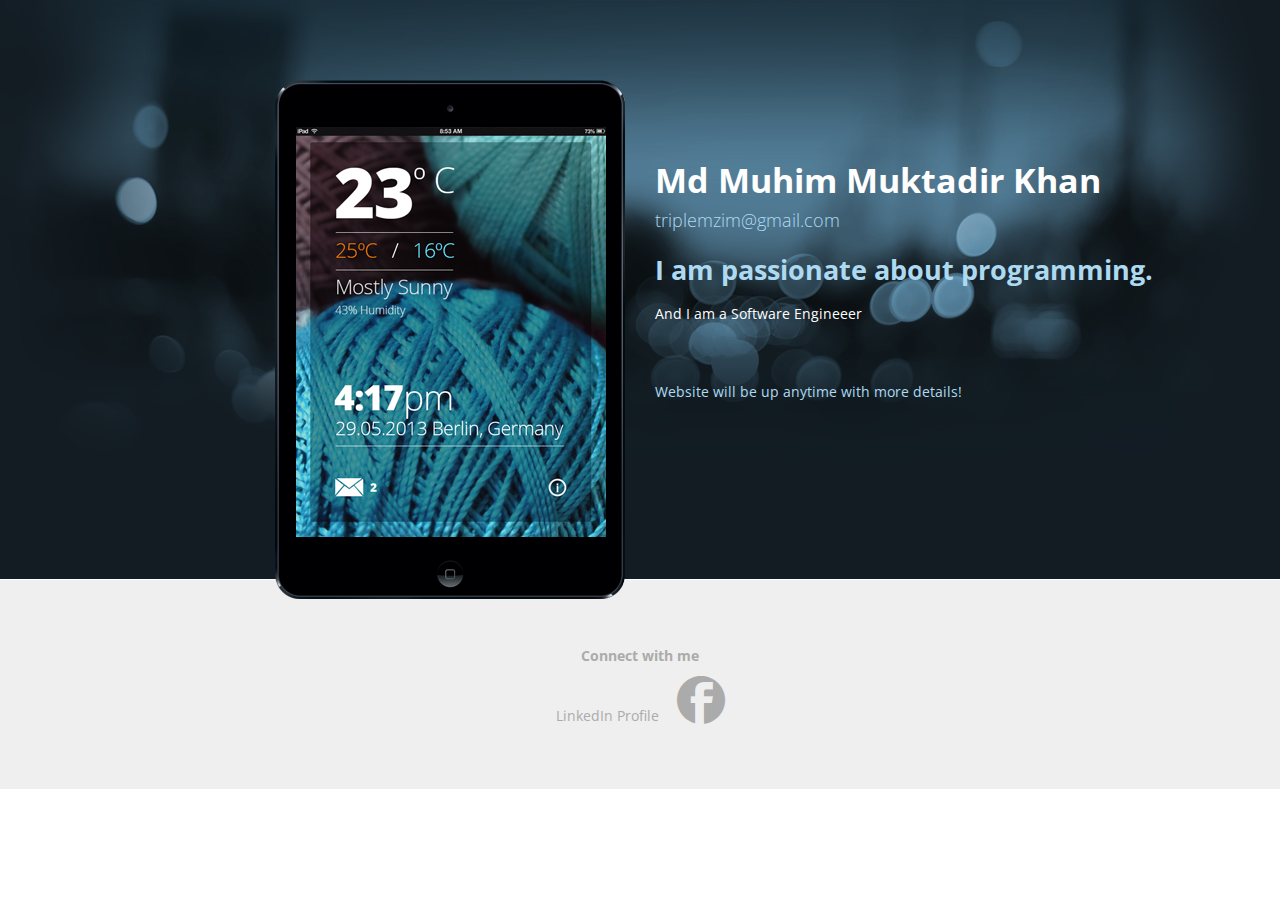
<file: index.html>
<!DOCTYPE html>
<html lang="en"><head><meta http-equiv="Content-Type" content="text/html; charset=UTF-8">
    <meta charset="utf-8">
    <title>Triplemzim</title>
    
    <meta name="viewport" content="width=device-width, initial-scale=1.0">
    
    <!-- @todo: fill with your company info or remove -->
    <meta name="description" content="">
    <meta name="author" content="Themelize.me">

    <!-- Bootstrap CSS -->
    <link href="css/bootstrap.css" rel="stylesheet">
    <link href="css/responsive.css" rel="stylesheet"> 

    <!-- Plugins -->  
    
    <!-- Theme style -->    
    <link href="css/theme-style.css" rel="stylesheet">
        
    <!--Background & colour variations - can be clone to add your own-->
    <link href="css/theme-schemes.css" rel="stylesheet">
    
    <!-- Your custom overrides - keep all your css code in this file to make updates easy -->    
    <link href="css/custom-style.css" rel="stylesheet">       
            
    <!-- Le HTML5 shim, for IE6-8 support of HTML5 elements -->
    <!--[if lt IE 9]>
      <script src="js/html5.js"></script>
    <![endif]-->

    <!-- Le fav and touch icons - @todo: fill with your icons or remove -->
    <link rel="shortcut icon" href="img/icons/favicon.png">
    <link rel="apple-touch-icon-precomposed" sizes="114x114" href="img/icons/114x114.png">
    <link rel="apple-touch-icon-precomposed" sizes="72x72" href="img/icons/72x72.png">
    <link rel="apple-touch-icon-precomposed" href="img/icons/default.png">
    <link href='http://fonts.googleapis.com/css?family=Open+Sans:400,700,300,100' rel='stylesheet' type='text/css'>
    
    <!--Retina.js plugin - @see: http://retinajs.com/-->
    <script src="plugins/retina/retina.js"></script>  </head>

  <!--Change the body class to alter colour scheme, options are: blue, wine, NOTE: data-demo-colour is for demo only & can be removed -->
  <!--Change the body class to match the product being displayed, options are: ipad-portrait, ipad-mini, iphone-portrait -->
	<head>
  		<link rel="shortcut icon" type="image/x-icon" href="img/favicon.ico" />
	</head>
	
  <body class="ipad-mini" data-demo-colour="blue">
    <div id="pagewrapper">
      
      <!--Change the class to alter background scheme, options are: lights, tracks, face, NOTE: data-demo-background is for demo only & can be removed -->
      <div id="header" class="lights" data-demo-background="lights">
	<div class="container">
	  <div class="row-fluid">
	    <div class="span6">
		<div class="product-display">	
		  <img src="img/products/ipad-mini.png" class="product" alt="Product display image: iPad Mini portrait">
		  <!--Image dimensions: 310px wide by 410px high-->
		  <img src="img/screenshots/ipad-mini1.jpg" class="product-overlay media-image" alt="Product overlay image: iPad Mini portrait" title="Image dimensions: 310px wide by 410px high">
		</div>
	    </div>
	    
	    <div class="span6 header">
	       
      <!--Header & Branding region-->
      <div class="page-title-slogan">
        <h3 class="page-title" style="font-size:240% !important;margin-bottom: 10px;">Md Muhim Muktadir Khan<span></span></h3>
        <h4 style="margin-bottom: 20px">triplemzim@gmail.com</h4>
      </div>
      <h3><strong>I am passionate about programming.</strong></h3>
      <p>And I am a Software Engineeer</p>
			
	<div class="item">

		<br/>
		<!-- <a  data-toggle="collapse" data-target="#expand"  style="color: #82DED3;">Read More m</a>

		<div id="expand" class="collapse">
			<p>World could be better not because of the extinct of evil but because of those like US who chose not to look otherside and do nothing about it. <br><br>
			<br>
			<br>
			Want to know more? Please wait for my website launching...
			</p>
		</div> -->

	</div>
      
      <!--countdown timer-->
      <!--Use data-countdown-date="2013/05/01" below to state the count down to date, use data-countdown-hide-oncomplete="true" to hide the count digitals on complete-->
      <div class="count-down" id="count-down" data-countdown-date="2017/05/15" data-countdown-hide-oncomplete="true">
        <span class="count"><span class="count-wrap"><span class="digits" id="days"></span> Days</span> </span>
        <span class="count"><span class="count-wrap"><span class="digits" id="hours"></span> Hours</span> </span>
        <span class="count"><span class="count-wrap"><span class="digits" id="minutes"></span> Mins</span> </span>
        <span class="count"><span class="count-wrap"><span class="digits" id="seconds"></span> Secs</span></span>
        
        <!--Optional count down complete message to display, remove to hide whole countdown block-->
        <div class="count-down-complete">
          Website will be up anytime with more details!
        </div>
      </div>

	    </div>
	  </div><!--.row-fluid-->
	</div><!--.container-->
      </div>
    
      <!-- Content area -->  
      
      <!-- Footer -->
      <footer id="footer">
	<div class="container">
  
	<div class="row-fluid social-media">
	  <!--@todo: replace with company social media accounts-->
	  <h5>Connect with me</h5>
	  <div>
		<a href="https://www.linkedin.com/in/triplemzim/" rel="noopener noreferrer">LinkedIn Profile</a>
<!--	    <a href="#"><i class="icomoon-twitter-3"></i></a>-->
	    <a href="https://www.facebook.com/triplemzim"><i class="icomoon-facebook-3"></i></a>
<!--	    <a href="#"><i class="icomoon-dribbble-3"></i></a>-->
<!--	    <a href="nuptamsafty@gmail.com"><i class="icomoon-mail-3"></i></a>-->
	  </div>
	</div>
	  
        <div class="row-fluid subfooter">
	  <!--@todo: replace with company copyright details-->
<!--	  <p>Developed by NupTamSafety IT Team</p>-->

<!--	  <ul class="inline">-->
<!--	    <li><a href="#">Terms</a></li>-->
<!--	    <li><a href="#">Privacy</a></li>-->
<!--	    <li><a href="#">Contact Us</a></li>-->
<!--	  </ul>-->
        </div>
	
	
    
    <!--Scripts -->
    <script src="js/jquery.js"></script>
    
    <!-- @todo: remove unused Javascript for better performance -->
    <script src="js/bootstrap-transition.js"></script>
    <script src="js/bootstrap-alert.js"></script>
    <script src="js/bootstrap-affix.js"></script>
    <script src="js/bootstrap-modal.js"></script>
    <script src="js/bootstrap-dropdown.js"></script>
    <script src="js/bootstrap-scrollspy.js"></script>
    <script src="js/bootstrap-tab.js"></script>
    <script src="js/bootstrap-tooltip.js"></script>
    <script src="js/bootstrap-popover.js"></script>
    <script src="js/bootstrap-button.js"></script>
    <script src="js/bootstrap-collapse.js"></script>
    <script src="js/bootstrap-carousel.js"></script>
    <script src="js/bootstrap-typeahead.js"></script>
    
    <!--Plugins -->
    <script src="plugins/countdown/jquery.countdown.min.js"></script>
 
    
    <!--Custom scripts mainly used to trigger libraries -->
    <script src="js/script.js"></script>
  </body>
</html>
</file>
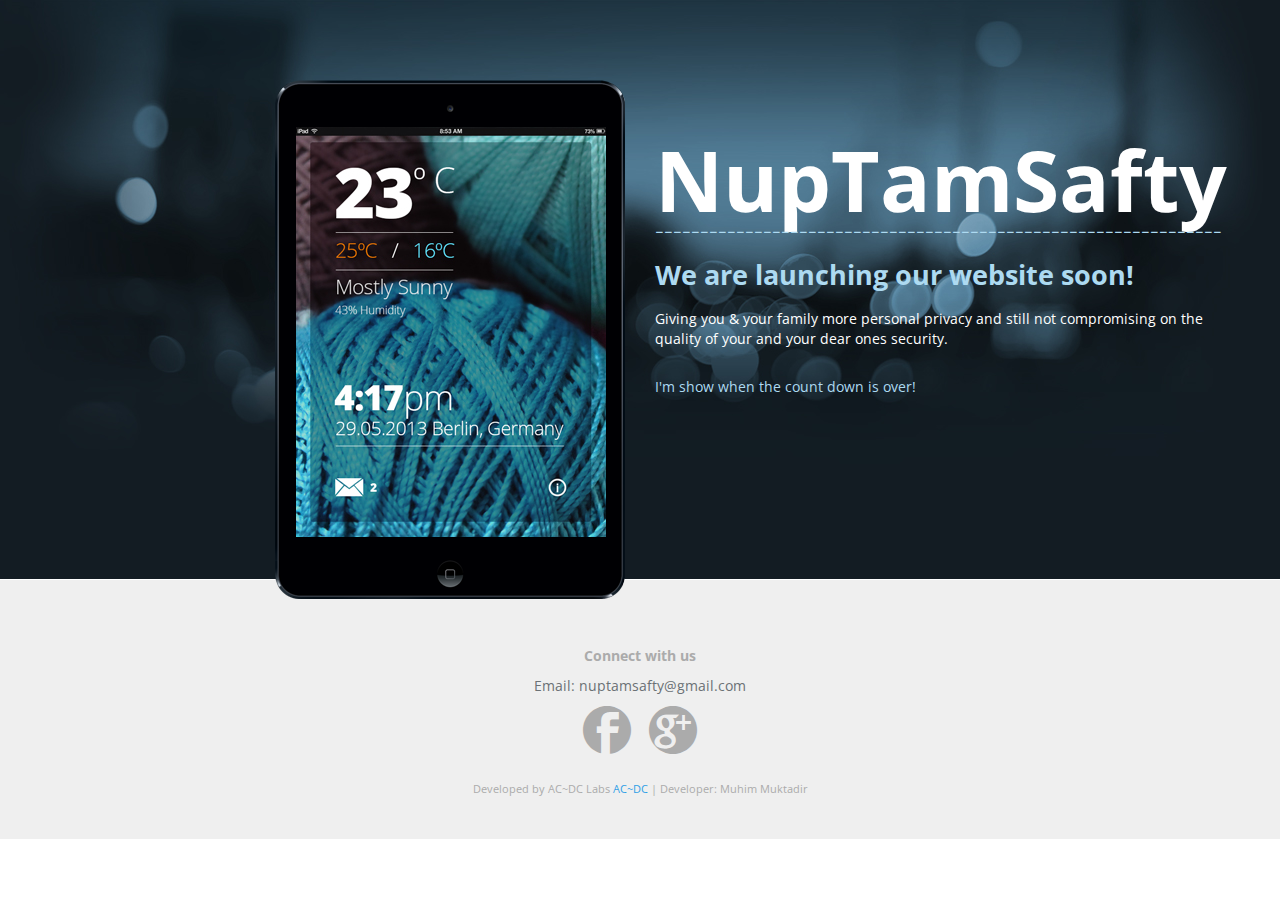
<file: ipad-mini-image.html>
<!DOCTYPE html>
<html lang="en"><head><meta http-equiv="Content-Type" content="text/html; charset=UTF-8">
    <meta charset="utf-8">
    <title>NupTamSafty</title>
    
    <meta name="viewport" content="width=device-width, initial-scale=1.0">
    
    <!-- @todo: fill with your company info or remove -->
    <meta name="description" content="">
    <meta name="author" content="Themelize.me">

    <!-- Bootstrap CSS -->
    <link href="css/bootstrap.css" rel="stylesheet">
    <link href="css/responsive.css" rel="stylesheet"> 

    <!-- Plugins -->  
    
    <!-- Theme style -->    
    <link href="css/theme-style.css" rel="stylesheet">
        
    <!--Background & colour variations - can be clone to add your own-->
    <link href="css/theme-schemes.css" rel="stylesheet">
    
    <!-- Your custom overrides - keep all your css code in this file to make updates easy -->    
    <link href="css/custom-style.css" rel="stylesheet">       
            
    <!-- Le HTML5 shim, for IE6-8 support of HTML5 elements -->
    <!--[if lt IE 9]>
      <script src="js/html5.js"></script>
    <![endif]-->

    <!-- Le fav and touch icons - @todo: fill with your icons or remove -->
    <link rel="shortcut icon" href="img/icons/favicon.png">
    <link rel="apple-touch-icon-precomposed" sizes="114x114" href="img/icons/114x114.png">
    <link rel="apple-touch-icon-precomposed" sizes="72x72" href="img/icons/72x72.png">
    <link rel="apple-touch-icon-precomposed" href="img/icons/default.png">
    <link href='http://fonts.googleapis.com/css?family=Open+Sans:400,700,300,100' rel='stylesheet' type='text/css'>
    
    <!--Retina.js plugin - @see: http://retinajs.com/-->
    <script src="plugins/retina/retina.js"></script>  </head>

  <!--Change the body class to alter colour scheme, options are: blue, wine, NOTE: data-demo-colour is for demo only & can be removed -->
  <!--Change the body class to match the product being displayed, options are: ipad-portrait, ipad-mini, iphone-portrait -->
	<head>
  		<link rel="shortcut icon" type="image/x-icon" href="img/favicon.ico" />
	</head>
	
  <body class="ipad-mini" data-demo-colour="blue">
    <div id="pagewrapper">
      
      <!--Change the class to alter background scheme, options are: lights, tracks, face, NOTE: data-demo-background is for demo only & can be removed -->
      <div id="header" class="lights" data-demo-background="lights">
	<div class="container">
	  <div class="row-fluid">
	    <div class="span6">
		<div class="product-display">	
		  <img src="img/products/ipad-mini.png" class="product" alt="Product display image: iPad Mini portrait">
		  <!--Image dimensions: 310px wide by 410px high-->
		  <img src="img/screenshots/ipad-mini1.jpg" class="product-overlay media-image" alt="Product overlay image: iPad Mini portrait" title="Image dimensions: 310px wide by 410px high">
		</div>
	    </div>
	    
	    <div class="span6 header">
	       
      <!--Header & Branding region-->
      <div class="page-title-slogan">
        <h3 class="page-title">NupTamSafty<span></span></h3>
        <h3 class="page-slogan">---------------------------------------------------------------</h3>
      </div>
      <h3><strong>We are launching our website soon!</strong></h3>
      <p>Giving you & your family more personal privacy and still not compromising on the quality of your and your dear ones security. </p>
      
      <!--countdown timer-->
      <!--Use data-countdown-date="2013/05/01" below to state the count down to date, use data-countdown-hide-oncomplete="true" to hide the count digitals on complete-->
      <div class="count-down" id="count-down" data-countdown-date="2017/04/16" data-countdown-hide-oncomplete="true">
        <span class="count"><span class="count-wrap"><span class="digits" id="days"></span> Days</span> </span>
        <span class="count"><span class="count-wrap"><span class="digits" id="hours"></span> Hours</span> </span>
        <span class="count"><span class="count-wrap"><span class="digits" id="minutes"></span> Mins</span> </span>
        <span class="count"><span class="count-wrap"><span class="digits" id="seconds"></span> Secs</span></span>
        
        <!--Optional count down complete message to display, remove to hide whole countdown block-->
        <div class="count-down-complete">
          I'm show when the count down is over!
        </div>
      </div>

	    </div>
	  </div><!--.row-fluid-->
	</div><!--.container-->
      </div>
    
      <!-- Content area -->  
      
      <!-- Footer -->
      <footer id="footer">
	<div class="container">
  
	<div class="row-fluid social-media">
	  <!--@todo: replace with company social media accounts-->
	  <h5>Connect with us</h5>
	  <div>
		<p>Email: nuptamsafty@gmail.com </p>
<!--	    <a href="#"><i class="icomoon-twitter-3"></i></a>-->
	    <a href="#"><i class="icomoon-facebook-3"></i></a>
	    <a href="#"><i class="icomoon-gplus"></i></a>
<!--	    <a href="#"><i class="icomoon-dribbble-3"></i></a>-->
<!--	    <a href="nuptamsafty@gmail.com"><i class="icomoon-mail-3"></i></a>-->
	  </div>
	</div>
	  
        <div class="row-fluid subfooter">
	  <!--@todo: replace with company copyright details-->
	  <p>Developed by AC~DC Labs <a href="#">AC~DC</a> | Developer: Muhim Muktadir</p>

<!--	  <ul class="inline">-->
<!--	    <li><a href="#">Terms</a></li>-->
<!--	    <li><a href="#">Privacy</a></li>-->
<!--	    <li><a href="#">Contact Us</a></li>-->
<!--	  </ul>-->
        </div>
	
	
    
    <!--Scripts -->
    <script src="js/jquery.js"></script>
    
    <!-- @todo: remove unused Javascript for better performance -->
    <script src="js/bootstrap-transition.js"></script>
    <script src="js/bootstrap-alert.js"></script>
    <script src="js/bootstrap-affix.js"></script>
    <script src="js/bootstrap-modal.js"></script>
    <script src="js/bootstrap-dropdown.js"></script>
    <script src="js/bootstrap-scrollspy.js"></script>
    <script src="js/bootstrap-tab.js"></script>
    <script src="js/bootstrap-tooltip.js"></script>
    <script src="js/bootstrap-popover.js"></script>
    <script src="js/bootstrap-button.js"></script>
    <script src="js/bootstrap-collapse.js"></script>
    <script src="js/bootstrap-carousel.js"></script>
    <script src="js/bootstrap-typeahead.js"></script>
    
    <!--Plugins -->
    <script src="plugins/countdown/jquery.countdown.min.js"></script>
 
    
    <!--Custom scripts mainly used to trigger libraries -->
    <script src="js/script.js"></script>
  </body>
</html>
</file>
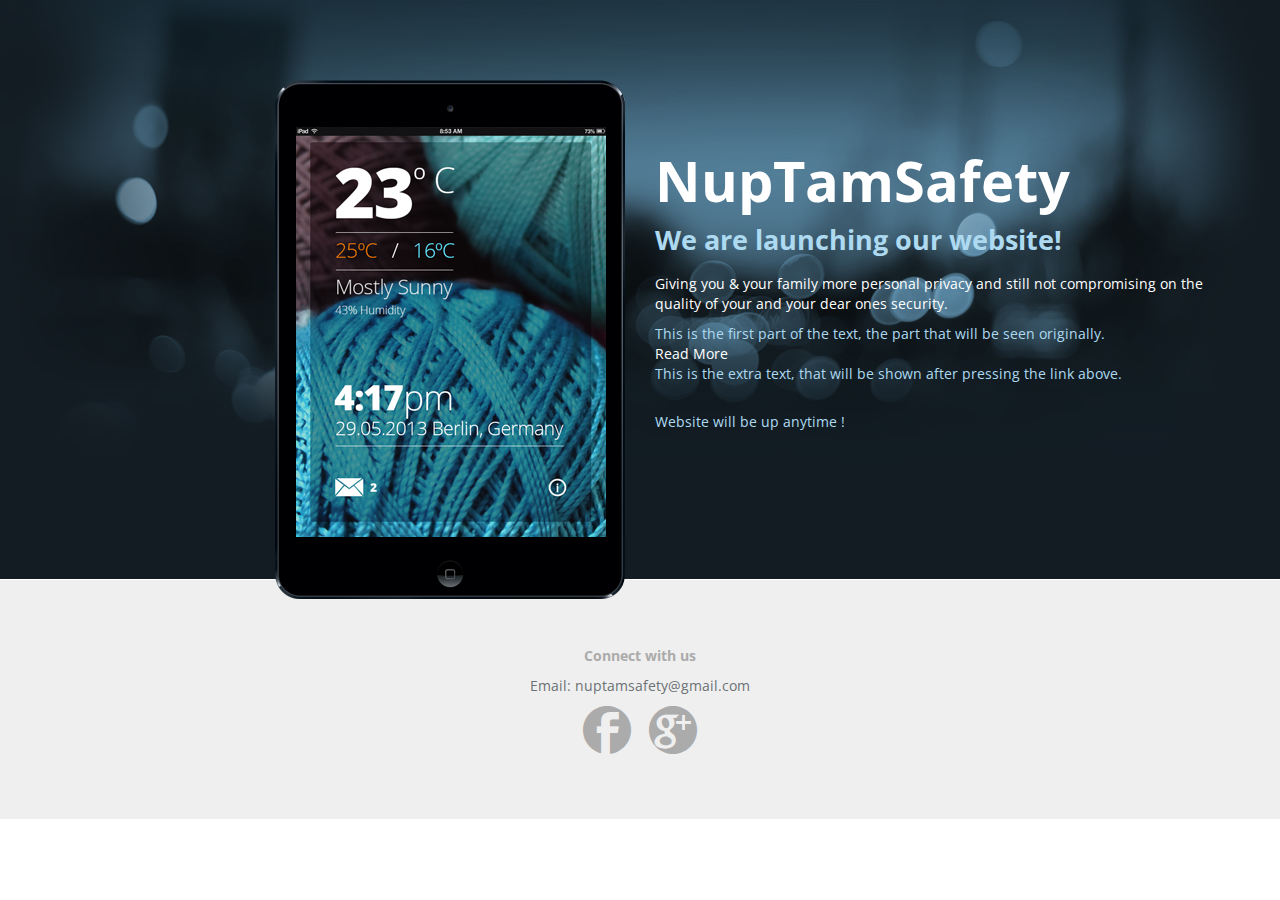
<file: learnmore.html>
<!DOCTYPE html>
<html lang="en"><head><meta http-equiv="Content-Type" content="text/html; charset=UTF-8">
    <meta charset="utf-8">
    <title>NupTamSafty</title>
    
    <meta name="viewport" content="width=device-width, initial-scale=1.0">
    
    <!-- @todo: fill with your company info or remove -->
    <meta name="description" content="">
    <meta name="author" content="Themelize.me">

    <!-- Bootstrap CSS -->
    <link href="css/bootstrap.css" rel="stylesheet">
    <link href="css/responsive.css" rel="stylesheet"> 

    <!-- Plugins -->  
    
    <!-- Theme style -->    
    <link href="css/theme-style.css" rel="stylesheet">
        
    <!--Background & colour variations - can be clone to add your own-->
    <link href="css/theme-schemes.css" rel="stylesheet">
    
    <!-- Your custom overrides - keep all your css code in this file to make updates easy -->    
    <link href="css/custom-style.css" rel="stylesheet">       
            
    <!-- Le HTML5 shim, for IE6-8 support of HTML5 elements -->
    <!--[if lt IE 9]>
      <script src="js/html5.js"></script>
    <![endif]-->

    <!-- Le fav and touch icons - @todo: fill with your icons or remove -->
    <link rel="shortcut icon" href="img/icons/favicon.png">
    <link rel="apple-touch-icon-precomposed" sizes="114x114" href="img/icons/114x114.png">
    <link rel="apple-touch-icon-precomposed" sizes="72x72" href="img/icons/72x72.png">
    <link rel="apple-touch-icon-precomposed" href="img/icons/default.png">
    <link href='http://fonts.googleapis.com/css?family=Open+Sans:400,700,300,100' rel='stylesheet' type='text/css'>
    
    <!--Retina.js plugin - @see: http://retinajs.com/-->
    <script src="plugins/retina/retina.js"></script>  </head>

  <!--Change the body class to alter colour scheme, options are: blue, wine, NOTE: data-demo-colour is for demo only & can be removed -->
  <!--Change the body class to match the product being displayed, options are: ipad-portrait, ipad-mini, iphone-portrait -->
	<head>
  		<link rel="shortcut icon" type="image/x-icon" href="img/favicon.ico" />
	</head>
	
  <body class="ipad-mini" data-demo-colour="blue">
    <div id="pagewrapper">
      
      <!--Change the class to alter background scheme, options are: lights, tracks, face, NOTE: data-demo-background is for demo only & can be removed -->
      <div id="header" class="lights" data-demo-background="lights">
	<div class="container">
	  <div class="row-fluid">
	    <div class="span6">
		<div class="product-display">	
		  <img src="img/products/ipad-mini.png" class="product" alt="Product display image: iPad Mini portrait">
		  <!--Image dimensions: 310px wide by 410px high-->
		  <img src="img/screenshots/ipad-mini1.jpg" class="product-overlay media-image" alt="Product overlay image: iPad Mini portrait" title="Image dimensions: 310px wide by 410px high">
		</div>
	    </div>
	    
	    <div class="span6 header">
	       
      <!--Header & Branding region-->
      <div class="page-title-slogan">
        <h3 class="page-title" style="font-size:400% !important;margin-bottom: 20px;">NupTamSafety<span></span></h3>
      </div>
      <h3><strong>We are launching our website!</strong></h3>
      <p>Giving you & your family more personal privacy and still not compromising on the quality of your and your dear ones security. </p>
			
	<div class="item">

		This is the first part of the text, the part that will be seen originally.<br/>
		<a href="#" class="read_more">Read More</a><br/>

		<span class="more_text">
			This is the extra text, that will be shown after pressing the link above.
		</span>

	</div>
      
      <!--countdown timer-->
      <!--Use data-countdown-date="2013/05/01" below to state the count down to date, use data-countdown-hide-oncomplete="true" to hide the count digitals on complete-->
      <div class="count-down" id="count-down" data-countdown-date="2017/05/03" data-countdown-hide-oncomplete="true">
        <span class="count"><span class="count-wrap"><span class="digits" id="days"></span> Days</span> </span>
        <span class="count"><span class="count-wrap"><span class="digits" id="hours"></span> Hours</span> </span>
        <span class="count"><span class="count-wrap"><span class="digits" id="minutes"></span> Mins</span> </span>
        <span class="count"><span class="count-wrap"><span class="digits" id="seconds"></span> Secs</span></span>
        
        <!--Optional count down complete message to display, remove to hide whole countdown block-->
        <div class="count-down-complete">
          Website will be up anytime !
        </div>
      </div>

	    </div>
	  </div><!--.row-fluid-->
	</div><!--.container-->
      </div>
    
      <!-- Content area -->  
      
      <!-- Footer -->
      <footer id="footer">
	<div class="container">
  
	<div class="row-fluid social-media">
	  <!--@todo: replace with company social media accounts-->
	  <h5>Connect with us</h5>
	  <div>
		<p>Email: nuptamsafety@gmail.com </p>
<!--	    <a href="#"><i class="icomoon-twitter-3"></i></a>-->
	    <a href="#"><i class="icomoon-facebook-3"></i></a>
	    <a href="#"><i class="icomoon-gplus"></i></a>
<!--	    <a href="#"><i class="icomoon-dribbble-3"></i></a>-->
<!--	    <a href="nuptamsafty@gmail.com"><i class="icomoon-mail-3"></i></a>-->
	  </div>
	</div>
	  
        <div class="row-fluid subfooter">
	  <!--@todo: replace with company copyright details-->
<!--	  <p>Developed by NupTamSafety IT Team</p>-->

<!--	  <ul class="inline">-->
<!--	    <li><a href="#">Terms</a></li>-->
<!--	    <li><a href="#">Privacy</a></li>-->
<!--	    <li><a href="#">Contact Us</a></li>-->
<!--	  </ul>-->
        </div>
	
	
    
    <!--Scripts -->
    <script src="js/jquery.js"></script>
    
    <!-- @todo: remove unused Javascript for better performance -->
    <script src="js/bootstrap-transition.js"></script>
    <script src="js/bootstrap-alert.js"></script>
    <script src="js/bootstrap-affix.js"></script>
    <script src="js/bootstrap-modal.js"></script>
    <script src="js/bootstrap-dropdown.js"></script>
    <script src="js/bootstrap-scrollspy.js"></script>
    <script src="js/bootstrap-tab.js"></script>
    <script src="js/bootstrap-tooltip.js"></script>
    <script src="js/bootstrap-popover.js"></script>
    <script src="js/bootstrap-button.js"></script>
    <script src="js/bootstrap-collapse.js"></script>
    <script src="js/bootstrap-carousel.js"></script>
    <script src="js/bootstrap-typeahead.js"></script>
    
    <!--Plugins -->
    <script src="plugins/countdown/jquery.countdown.min.js"></script>
 
    
    <!--Custom scripts mainly used to trigger libraries -->
    <script src="js/script.js"></script>
  </body>
</html>
</file>
<file: css/theme-style.css>
/*******************************************************
 *
 * Custom theme code styles
 * Written by Themelize.me (http://themelize.me)
 * 
 *******************************************************/
.clearfix {
  *zoom: 1;
}
.clearfix:before,
.clearfix:after {
  display: table;
  content: "";
  line-height: 0;
}
.clearfix:after {
  clear: both;
}
.hide-text {
  font: 0/0 a;
  color: transparent;
  text-shadow: none;
  background-color: transparent;
  border: 0;
}
.input-block-level {
  display: block;
  width: 100%;
  min-height: 30px;
  -webkit-box-sizing: border-box;
  -moz-box-sizing: border-box;
  box-sizing: border-box;
}
.border-box {
  -webkit-box-sizing: border-box;
  /* Safari/Chrome, other WebKit */

  -moz-box-sizing: border-box;
  /* Firefox, other Gecko */

  box-sizing: border-box;
  /* Opera/IE 8+ */

}
/*  Font Awesome 3.0
    the iconic font designed for use with Twitter Bootstrap
    -------------------------------------------------------
    The full suite of pictographic icons, examples, and documentation
    can be found at: http://fortawesome.github.com/Font-Awesome/

    License
    -------------------------------------------------------
    • The Font Awesome font is licensed under the SIL Open Font License - http://scripts.sil.org/OFL
    • Font Awesome CSS, LESS, and SASS files are licensed under the MIT License -
      http://opensource.org/licenses/mit-license.html
    • The Font Awesome pictograms are licensed under the CC BY 3.0 License - http://creativecommons.org/licenses/by/3.0/
    • Attribution is no longer required in Font Awesome 3.0, but much appreciated:
      "Font Awesome by Dave Gandy - http://fortawesome.github.com/Font-Awesome"

    Contact
    -------------------------------------------------------
    Email: dave@davegandy.com
    Twitter: http://twitter.com/fortaweso_me
    Work: Lead Product Designer @ http://kyruus.com

    */
@font-face {
  font-family: 'FontAwesome';
  src: url('fonts/fontawesome/fontawesome-webfont.eot');
  src: url('fonts/fontawesome/fontawesome-webfont.eot?#iefix') format('embedded-opentype'), url('fonts/fontawesome/fontawesome-webfont.woff') format('woff'), url('fonts/fontawesome/fontawesome-webfont.ttf') format('truetype');
  font-weight: normal;
  font-style: normal;
}
/*  Font Awesome styles
    ------------------------------------------------------- */
/* includes sprites.less reset */
[class^="icon-"],
[class*=" icon-"] {
  font-family: FontAwesome;
  font-weight: normal;
  font-style: normal;
  text-decoration: inherit;
  display: inline;
  width: auto;
  height: auto;
  line-height: normal;
  vertical-align: baseline;
  background-image: none !important;
  background-position: 0% 0%;
  background-repeat: repeat;
}
[class^="icon-"]:before,
[class*=" icon-"]:before {
  text-decoration: inherit;
  display: inline-block;
  speak: none;
}
/* makes sure icons active on rollover in links */
a [class^="icon-"],
a [class*=" icon-"] {
  display: inline-block;
}
/* makes the font 33% larger relative to the icon container */
.icon-large:before {
  vertical-align: -10%;
  font-size: 1.3333333333333333em;
}
.btn [class^="icon-"],
.nav [class^="icon-"],
.btn [class*=" icon-"],
.nav [class*=" icon-"] {
  display: inline;
  /* keeps button heights with and without icons the same */

  line-height: .6em;
}
.btn [class^="icon-"].icon-spin,
.nav [class^="icon-"].icon-spin,
.btn [class*=" icon-"].icon-spin,
.nav [class*=" icon-"].icon-spin {
  display: inline-block;
}
li [class^="icon-"],
li [class*=" icon-"] {
  display: inline-block;
  width: 1.25em;
  text-align: center;
}
li [class^="icon-"].icon-large,
li [class*=" icon-"].icon-large {
  /* increased font size for icon-large */

  width: 1.5625em;
}
ul.icons {
  list-style-type: none;
  text-indent: -0.75em;
}
ul.icons li [class^="icon-"],
ul.icons li [class*=" icon-"] {
  width: .75em;
}
.icon-muted {
  color: #eeeeee;
}
.icon-border {
  border: solid 1px #eeeeee;
  padding: .2em .25em .15em;
  -webkit-border-radius: 3px;
  -moz-border-radius: 3px;
  border-radius: 3px;
}
.icon-2x {
  font-size: 2em;
}
.icon-2x.icon-border {
  border-width: 2px;
  -webkit-border-radius: 4px;
  -moz-border-radius: 4px;
  border-radius: 4px;
}
.icon-3x {
  font-size: 3em;
}
.icon-3x.icon-border {
  border-width: 3px;
  -webkit-border-radius: 5px;
  -moz-border-radius: 5px;
  border-radius: 5px;
}
.icon-4x {
  font-size: 4em;
}
.icon-4x.icon-border {
  border-width: 4px;
  -webkit-border-radius: 6px;
  -moz-border-radius: 6px;
  border-radius: 6px;
}
.pull-right {
  float: right;
}
.pull-left {
  float: left;
}
[class^="icon-"].pull-left,
[class*=" icon-"].pull-left {
  margin-right: .35em;
}
[class^="icon-"].pull-right,
[class*=" icon-"].pull-right {
  margin-left: .35em;
}
.btn [class^="icon-"].pull-left.icon-2x,
.btn [class*=" icon-"].pull-left.icon-2x,
.btn [class^="icon-"].pull-right.icon-2x,
.btn [class*=" icon-"].pull-right.icon-2x {
  margin-top: .35em;
}
.btn [class^="icon-"].icon-spin.icon-large,
.btn [class*=" icon-"].icon-spin.icon-large {
  height: .75em;
}
.btn.btn-small [class^="icon-"].pull-left.icon-2x,
.btn.btn-small [class*=" icon-"].pull-left.icon-2x,
.btn.btn-small [class^="icon-"].pull-right.icon-2x,
.btn.btn-small [class*=" icon-"].pull-right.icon-2x {
  margin-top: .45em;
}
.btn.btn-large [class^="icon-"].pull-left.icon-2x,
.btn.btn-large [class*=" icon-"].pull-left.icon-2x,
.btn.btn-large [class^="icon-"].pull-right.icon-2x,
.btn.btn-large [class*=" icon-"].pull-right.icon-2x {
  margin-top: .2em;
}
.icon-spin {
  display: inline-block;
  -moz-animation: spin 2s infinite linear;
  -o-animation: spin 2s infinite linear;
  -webkit-animation: spin 2s infinite linear;
  animation: spin 2s infinite linear;
}
@-moz-keyframes spin {
  0% {
    -moz-transform: rotate(0deg);
  }
  100% {
    -moz-transform: rotate(359deg);
  }
}
@-webkit-keyframes spin {
  0% {
    -webkit-transform: rotate(0deg);
  }
  100% {
    -webkit-transform: rotate(359deg);
  }
}
@-o-keyframes spin {
  0% {
    -o-transform: rotate(0deg);
  }
  100% {
    -o-transform: rotate(359deg);
  }
}
@-ms-keyframes spin {
  0% {
    -ms-transform: rotate(0deg);
  }
  100% {
    -ms-transform: rotate(359deg);
  }
}
@keyframes spin {
  0% {
    transform: rotate(0deg);
  }
  100% {
    transform: rotate(359deg);
  }
}
/*  Font Awesome uses the Unicode Private Use Area (PUA) to ensure screen
    readers do not read off random characters that represent icons */
.icon-glass:before {
  content: "\f000";
}
.icon-music:before {
  content: "\f001";
}
.icon-search:before {
  content: "\f002";
}
.icon-envelope:before {
  content: "\f003";
}
.icon-heart:before {
  content: "\f004";
}
.icon-star:before {
  content: "\f005";
}
.icon-star-empty:before {
  content: "\f006";
}
.icon-user:before {
  content: "\f007";
}
.icon-film:before {
  content: "\f008";
}
.icon-th-large:before {
  content: "\f009";
}
.icon-th:before {
  content: "\f00a";
}
.icon-th-list:before {
  content: "\f00b";
}
.icon-ok:before {
  content: "\f00c";
}
.icon-remove:before {
  content: "\f00d";
}
.icon-zoom-in:before {
  content: "\f00e";
}
.icon-zoom-out:before {
  content: "\f010";
}
.icon-off:before {
  content: "\f011";
}
.icon-signal:before {
  content: "\f012";
}
.icon-cog:before {
  content: "\f013";
}
.icon-trash:before {
  content: "\f014";
}
.icon-home:before {
  content: "\f015";
}
.icon-file:before {
  content: "\f016";
}
.icon-time:before {
  content: "\f017";
}
.icon-road:before {
  content: "\f018";
}
.icon-download-alt:before {
  content: "\f019";
}
.icon-download:before {
  content: "\f01a";
}
.icon-upload:before {
  content: "\f01b";
}
.icon-inbox:before {
  content: "\f01c";
}
.icon-play-circle:before {
  content: "\f01d";
}
.icon-repeat:before {
  content: "\f01e";
}
/* \f020 doesn't work in Safari. all shifted one down */
.icon-refresh:before {
  content: "\f021";
}
.icon-list-alt:before {
  content: "\f022";
}
.icon-lock:before {
  content: "\f023";
}
.icon-flag:before {
  content: "\f024";
}
.icon-headphones:before {
  content: "\f025";
}
.icon-volume-off:before {
  content: "\f026";
}
.icon-volume-down:before {
  content: "\f027";
}
.icon-volume-up:before {
  content: "\f028";
}
.icon-qrcode:before {
  content: "\f029";
}
.icon-barcode:before {
  content: "\f02a";
}
.icon-tag:before {
  content: "\f02b";
}
.icon-tags:before {
  content: "\f02c";
}
.icon-book:before {
  content: "\f02d";
}
.icon-bookmark:before {
  content: "\f02e";
}
.icon-print:before {
  content: "\f02f";
}
.icon-camera:before {
  content: "\f030";
}
.icon-font:before {
  content: "\f031";
}
.icon-bold:before {
  content: "\f032";
}
.icon-italic:before {
  content: "\f033";
}
.icon-text-height:before {
  content: "\f034";
}
.icon-text-width:before {
  content: "\f035";
}
.icon-align-left:before {
  content: "\f036";
}
.icon-align-center:before {
  content: "\f037";
}
.icon-align-right:before {
  content: "\f038";
}
.icon-align-justify:before {
  content: "\f039";
}
.icon-list:before {
  content: "\f03a";
}
.icon-indent-left:before {
  content: "\f03b";
}
.icon-indent-right:before {
  content: "\f03c";
}
.icon-facetime-video:before {
  content: "\f03d";
}
.icon-picture:before {
  content: "\f03e";
}
.icon-pencil:before {
  content: "\f040";
}
.icon-map-marker:before {
  content: "\f041";
}
.icon-adjust:before {
  content: "\f042";
}
.icon-tint:before {
  content: "\f043";
}
.icon-edit:before {
  content: "\f044";
}
.icon-share:before {
  content: "\f045";
}
.icon-check:before {
  content: "\f046";
}
.icon-move:before {
  content: "\f047";
}
.icon-step-backward:before {
  content: "\f048";
}
.icon-fast-backward:before {
  content: "\f049";
}
.icon-backward:before {
  content: "\f04a";
}
.icon-play:before {
  content: "\f04b";
}
.icon-pause:before {
  content: "\f04c";
}
.icon-stop:before {
  content: "\f04d";
}
.icon-forward:before {
  content: "\f04e";
}
.icon-fast-forward:before {
  content: "\f050";
}
.icon-step-forward:before {
  content: "\f051";
}
.icon-eject:before {
  content: "\f052";
}
.icon-chevron-left:before {
  content: "\f053";
}
.icon-chevron-right:before {
  content: "\f054";
}
.icon-plus-sign:before {
  content: "\f055";
}
.icon-minus-sign:before {
  content: "\f056";
}
.icon-remove-sign:before {
  content: "\f057";
}
.icon-ok-sign:before {
  content: "\f058";
}
.icon-question-sign:before {
  content: "\f059";
}
.icon-info-sign:before {
  content: "\f05a";
}
.icon-screenshot:before {
  content: "\f05b";
}
.icon-remove-circle:before {
  content: "\f05c";
}
.icon-ok-circle:before {
  content: "\f05d";
}
.icon-ban-circle:before {
  content: "\f05e";
}
.icon-arrow-left:before {
  content: "\f060";
}
.icon-arrow-right:before {
  content: "\f061";
}
.icon-arrow-up:before {
  content: "\f062";
}
.icon-arrow-down:before {
  content: "\f063";
}
.icon-share-alt:before {
  content: "\f064";
}
.icon-resize-full:before {
  content: "\f065";
}
.icon-resize-small:before {
  content: "\f066";
}
.icon-plus:before {
  content: "\f067";
}
.icon-minus:before {
  content: "\f068";
}
.icon-asterisk:before {
  content: "\f069";
}
.icon-exclamation-sign:before {
  content: "\f06a";
}
.icon-gift:before {
  content: "\f06b";
}
.icon-leaf:before {
  content: "\f06c";
}
.icon-fire:before {
  content: "\f06d";
}
.icon-eye-open:before {
  content: "\f06e";
}
.icon-eye-close:before {
  content: "\f070";
}
.icon-warning-sign:before {
  content: "\f071";
}
.icon-plane:before {
  content: "\f072";
}
.icon-calendar:before {
  content: "\f073";
}
.icon-random:before {
  content: "\f074";
}
.icon-comment:before {
  content: "\f075";
}
.icon-magnet:before {
  content: "\f076";
}
.icon-chevron-up:before {
  content: "\f077";
}
.icon-chevron-down:before {
  content: "\f078";
}
.icon-retweet:before {
  content: "\f079";
}
.icon-shopping-cart:before {
  content: "\f07a";
}
.icon-folder-close:before {
  content: "\f07b";
}
.icon-folder-open:before {
  content: "\f07c";
}
.icon-resize-vertical:before {
  content: "\f07d";
}
.icon-resize-horizontal:before {
  content: "\f07e";
}
.icon-bar-chart:before {
  content: "\f080";
}
.icon-twitter-sign:before {
  content: "\f081";
}
.icon-facebook-sign:before {
  content: "\f082";
}
.icon-camera-retro:before {
  content: "\f083";
}
.icon-key:before {
  content: "\f084";
}
.icon-cogs:before {
  content: "\f085";
}
.icon-comments:before {
  content: "\f086";
}
.icon-thumbs-up:before {
  content: "\f087";
}
.icon-thumbs-down:before {
  content: "\f088";
}
.icon-star-half:before {
  content: "\f089";
}
.icon-heart-empty:before {
  content: "\f08a";
}
.icon-signout:before {
  content: "\f08b";
}
.icon-linkedin-sign:before {
  content: "\f08c";
}
.icon-pushpin:before {
  content: "\f08d";
}
.icon-external-link:before {
  content: "\f08e";
}
.icon-signin:before {
  content: "\f090";
}
.icon-trophy:before {
  content: "\f091";
}
.icon-github-sign:before {
  content: "\f092";
}
.icon-upload-alt:before {
  content: "\f093";
}
.icon-lemon:before {
  content: "\f094";
}
.icon-phone:before {
  content: "\f095";
}
.icon-check-empty:before {
  content: "\f096";
}
.icon-bookmark-empty:before {
  content: "\f097";
}
.icon-phone-sign:before {
  content: "\f098";
}
.icon-twitter:before {
  content: "\f099";
}
.icon-facebook:before {
  content: "\f09a";
}
.icon-github:before {
  content: "\f09b";
}
.icon-unlock:before {
  content: "\f09c";
}
.icon-credit-card:before {
  content: "\f09d";
}
.icon-rss:before {
  content: "\f09e";
}
.icon-hdd:before {
  content: "\f0a0";
}
.icon-bullhorn:before {
  content: "\f0a1";
}
.icon-bell:before {
  content: "\f0a2";
}
.icon-certificate:before {
  content: "\f0a3";
}
.icon-hand-right:before {
  content: "\f0a4";
}
.icon-hand-left:before {
  content: "\f0a5";
}
.icon-hand-up:before {
  content: "\f0a6";
}
.icon-hand-down:before {
  content: "\f0a7";
}
.icon-circle-arrow-left:before {
  content: "\f0a8";
}
.icon-circle-arrow-right:before {
  content: "\f0a9";
}
.icon-circle-arrow-up:before {
  content: "\f0aa";
}
.icon-circle-arrow-down:before {
  content: "\f0ab";
}
.icon-globe:before {
  content: "\f0ac";
}
.icon-wrench:before {
  content: "\f0ad";
}
.icon-tasks:before {
  content: "\f0ae";
}
.icon-filter:before {
  content: "\f0b0";
}
.icon-briefcase:before {
  content: "\f0b1";
}
.icon-fullscreen:before {
  content: "\f0b2";
}
.icon-group:before {
  content: "\f0c0";
}
.icon-link:before {
  content: "\f0c1";
}
.icon-cloud:before {
  content: "\f0c2";
}
.icon-beaker:before {
  content: "\f0c3";
}
.icon-cut:before {
  content: "\f0c4";
}
.icon-copy:before {
  content: "\f0c5";
}
.icon-paper-clip:before {
  content: "\f0c6";
}
.icon-save:before {
  content: "\f0c7";
}
.icon-sign-blank:before {
  content: "\f0c8";
}
.icon-reorder:before {
  content: "\f0c9";
}
.icon-list-ul:before {
  content: "\f0ca";
}
.icon-list-ol:before {
  content: "\f0cb";
}
.icon-strikethrough:before {
  content: "\f0cc";
}
.icon-underline:before {
  content: "\f0cd";
}
.icon-table:before {
  content: "\f0ce";
}
.icon-magic:before {
  content: "\f0d0";
}
.icon-truck:before {
  content: "\f0d1";
}
.icon-pinterest:before {
  content: "\f0d2";
}
.icon-pinterest-sign:before {
  content: "\f0d3";
}
.icon-google-plus-sign:before {
  content: "\f0d4";
}
.icon-google-plus:before {
  content: "\f0d5";
}
.icon-money:before {
  content: "\f0d6";
}
.icon-caret-down:before {
  content: "\f0d7";
}
.icon-caret-up:before {
  content: "\f0d8";
}
.icon-caret-left:before {
  content: "\f0d9";
}
.icon-caret-right:before {
  content: "\f0da";
}
.icon-columns:before {
  content: "\f0db";
}
.icon-sort:before {
  content: "\f0dc";
}
.icon-sort-down:before {
  content: "\f0dd";
}
.icon-sort-up:before {
  content: "\f0de";
}
.icon-envelope-alt:before {
  content: "\f0e0";
}
.icon-linkedin:before {
  content: "\f0e1";
}
.icon-undo:before {
  content: "\f0e2";
}
.icon-legal:before {
  content: "\f0e3";
}
.icon-dashboard:before {
  content: "\f0e4";
}
.icon-comment-alt:before {
  content: "\f0e5";
}
.icon-comments-alt:before {
  content: "\f0e6";
}
.icon-bolt:before {
  content: "\f0e7";
}
.icon-sitemap:before {
  content: "\f0e8";
}
.icon-umbrella:before {
  content: "\f0e9";
}
.icon-paste:before {
  content: "\f0ea";
}
.icon-lightbulb:before {
  content: "\f0eb";
}
.icon-exchange:before {
  content: "\f0ec";
}
.icon-cloud-download:before {
  content: "\f0ed";
}
.icon-cloud-upload:before {
  content: "\f0ee";
}
.icon-user-md:before {
  content: "\f0f0";
}
.icon-stethoscope:before {
  content: "\f0f1";
}
.icon-suitcase:before {
  content: "\f0f2";
}
.icon-bell-alt:before {
  content: "\f0f3";
}
.icon-coffee:before {
  content: "\f0f4";
}
.icon-food:before {
  content: "\f0f5";
}
.icon-file-alt:before {
  content: "\f0f6";
}
.icon-building:before {
  content: "\f0f7";
}
.icon-hospital:before {
  content: "\f0f8";
}
.icon-ambulance:before {
  content: "\f0f9";
}
.icon-medkit:before {
  content: "\f0fa";
}
.icon-fighter-jet:before {
  content: "\f0fb";
}
.icon-beer:before {
  content: "\f0fc";
}
.icon-h-sign:before {
  content: "\f0fd";
}
.icon-plus-sign-alt:before {
  content: "\f0fe";
}
.icon-double-angle-left:before {
  content: "\f100";
}
.icon-double-angle-right:before {
  content: "\f101";
}
.icon-double-angle-up:before {
  content: "\f102";
}
.icon-double-angle-down:before {
  content: "\f103";
}
.icon-angle-left:before {
  content: "\f104";
}
.icon-angle-right:before {
  content: "\f105";
}
.icon-angle-up:before {
  content: "\f106";
}
.icon-angle-down:before {
  content: "\f107";
}
.icon-desktop:before {
  content: "\f108";
}
.icon-laptop:before {
  content: "\f109";
}
.icon-tablet:before {
  content: "\f10a";
}
.icon-mobile-phone:before {
  content: "\f10b";
}
.icon-circle-blank:before {
  content: "\f10c";
}
.icon-quote-left:before {
  content: "\f10d";
}
.icon-quote-right:before {
  content: "\f10e";
}
.icon-spinner:before {
  content: "\f110";
}
.icon-circle:before {
  content: "\f111";
}
.icon-reply:before {
  content: "\f112";
}
.icon-github-alt:before {
  content: "\f113";
}
.icon-folder-close-alt:before {
  content: "\f114";
}
.icon-folder-open-alt:before {
  content: "\f115";
}
@font-face {
  font-family: 'IcoMoon';
  src: url('fonts/icomoon/IcoMoon.eot');
  src: url('fonts/icomoon/IcoMoon.eot?#iefix') format('embedded-opentype'), url('fonts/icomoon/IcoMoon.svg#IcoMoon') format('svg'), url('fonts/icomoon/IcoMoon.woff') format('woff'), url('fonts/icomoon/IcoMoon.ttf') format('truetype');
  font-weight: normal;
  font-style: normal;
}
/* Use the following CSS code if you want to use data attributes for inserting your icons */
[data-icon]:before {
  font-family: 'IcoMoon';
  content: attr(data-icon);
  speak: none;
}
/* Use the following CSS code if you want to have a class per icon */
[class^="icomoon-"]:before,
[class*=" icomoon-"]:before {
  font-family: 'IcoMoon';
  font-style: normal;
  speak: none;
}
/* taken from font awesome */
/* makes sure icons active on rollover in links */
a [class^="icomoon-"],
a [class*=" icomoon-"] {
  display: inline-block;
}
/* makes the font 33% larger relative to the icon container */
.icomoon-large:before {
  vertical-align: -10%;
  font-size: 1.3333333333333333em;
}
.btn [class^="icomoon-"],
.nav [class^="icomoon-"],
.btn [class*=" icomoon-"],
.nav [class*=" icomoon-"] {
  display: inline;
  /* keeps button heights with and without icons the same */

  line-height: .6em;
}
.btn [class^="icomoon-"].icomoon-spin,
.nav [class^="icomoon-"].icomoon-spin,
.btn [class*=" icomoon-"].icomoon-spin,
.nav [class*=" icomoon-"].icomoon-spin {
  display: inline-block;
}
li [class^="icomoon-"],
li [class*=" icomoon-"] {
  display: inline-block;
  width: 1.25em;
  text-align: center;
}
li [class^="icomoon-"].icomoon-large,
li [class*=" icomoon-"].icomoon-large {
  /* increased font size for icomoon-large */

  width: 1.5625em;
}
ul.icons {
  list-style-type: none;
  text-indent: -0.75em;
}
ul.icons li [class^="icomoon-"],
ul.icons li [class*=" icomoon-"] {
  width: .75em;
}
.icomoon-muted {
  color: #eeeeee;
}
.icomoon-border {
  border: solid 1px #eeeeee;
  padding: .2em .25em .15em;
  -webkit-border-radius: 3px;
  -moz-border-radius: 3px;
  border-radius: 3px;
}
.icomoon-2x {
  font-size: 2em;
}
.icomoon-2x.icomoon-border {
  border-width: 2px;
  -webkit-border-radius: 4px;
  -moz-border-radius: 4px;
  border-radius: 4px;
}
.icomoon-3x {
  font-size: 3em;
}
.icomoon-3x.icomoon-border {
  border-width: 3px;
  -webkit-border-radius: 5px;
  -moz-border-radius: 5px;
  border-radius: 5px;
}
.icomoon-4x {
  font-size: 4em;
}
.icomoon-4x.icomoon-border {
  border-width: 4px;
  -webkit-border-radius: 6px;
  -moz-border-radius: 6px;
  border-radius: 6px;
}
.pull-right {
  float: right;
}
.pull-left {
  float: left;
}
[class^="icomoon-"].pull-left,
[class*=" icomoon-"].pull-left {
  margin-right: .35em;
}
[class^="icomoon-"].pull-right,
[class*=" icomoon-"].pull-right {
  margin-left: .35em;
}
.btn [class^="icomoon-"].pull-left.icomoon-2x,
.btn [class*=" icomoon-"].pull-left.icomoon-2x,
.btn [class^="icomoon-"].pull-right.icomoon-2x,
.btn [class*=" icomoon-"].pull-right.icomoon-2x {
  margin-top: .35em;
}
.btn [class^="icomoon-"].icomoon-spin.icomoon-large,
.btn [class*=" icomoon-"].icomoon-spin.icomoon-large {
  height: .75em;
}
.btn.btn-small [class^="icomoon-"].pull-left.icomoon-2x,
.btn.btn-small [class*=" icomoon-"].pull-left.icomoon-2x,
.btn.btn-small [class^="icomoon-"].pull-right.icomoon-2x,
.btn.btn-small [class*=" icomoon-"].pull-right.icomoon-2x {
  margin-top: .45em;
}
.btn.btn-large [class^="icomoon-"].pull-left.icomoon-2x,
.btn.btn-large [class*=" icomoon-"].pull-left.icomoon-2x,
.btn.btn-large [class^="icomoon-"].pull-right.icomoon-2x,
.btn.btn-large [class*=" icomoon-"].pull-right.icomoon-2x {
  margin-top: .2em;
}
.icomoon-home:before {
  content: "\e000";
}
.icomoon-newspaper:before {
  content: "\e001";
}
.icomoon-pencil:before {
  content: "\e002";
}
.icomoon-droplet:before {
  content: "\e003";
}
.icomoon-picture:before {
  content: "\e004";
}
.icomoon-play:before {
  content: "\e005";
}
.icomoon-film:before {
  content: "\e006";
}
.icomoon-camera:before {
  content: "\e007";
}
.icomoon-microphone:before {
  content: "\e008";
}
.icomoon-folder:before {
  content: "\e009";
}
.icomoon-folder-2:before {
  content: "\e00a";
}
.icomoon-cart:before {
  content: "\e00b";
}
.icomoon-basket:before {
  content: "\e00c";
}
.icomoon-calculate:before {
  content: "\e00d";
}
.icomoon-support:before {
  content: "\e00e";
}
.icomoon-mail:before {
  content: "\e00f";
}
.icomoon-location:before {
  content: "\e010";
}
.icomoon-bell:before {
  content: "\e011";
}
.icomoon-bell-2:before {
  content: "\e012";
}
.icomoon-bell-3:before {
  content: "\e013";
}
.icomoon-calendar:before {
  content: "\e014";
}
.icomoon-mouse:before {
  content: "\e015";
}
.icomoon-screen:before {
  content: "\e016";
}
.icomoon-laptop:before {
  content: "\e017";
}
.icomoon-drawer:before {
  content: "\e018";
}
.icomoon-drawer-2:before {
  content: "\e019";
}
.icomoon-box-add:before {
  content: "\e01a";
}
.icomoon-box-remove:before {
  content: "\e01b";
}
.icomoon-database:before {
  content: "\e01c";
}
.icomoon-comments:before {
  content: "\e01d";
}
.icomoon-comments-2:before {
  content: "\e01e";
}
.icomoon-user:before {
  content: "\e01f";
}
.icomoon-busy:before {
  content: "\e020";
}
.icomoon-search:before {
  content: "\e021";
}
.icomoon-zoom-in:before {
  content: "\e022";
}
.icomoon-zoom-out:before {
  content: "\e023";
}
.icomoon-key:before {
  content: "\e024";
}
.icomoon-wrench:before {
  content: "\e025";
}
.icomoon-equalizer:before {
  content: "\e026";
}
.icomoon-cog:before {
  content: "\e027";
}
.icomoon-pie:before {
  content: "\e028";
}
.icomoon-bars:before {
  content: "\e029";
}
.icomoon-stats-up:before {
  content: "\e02a";
}
.icomoon-trophy:before {
  content: "\e02b";
}
.icomoon-rocket:before {
  content: "\e02c";
}
.icomoon-dashboard:before {
  content: "\e02d";
}
.icomoon-fire:before {
  content: "\e02e";
}
.icomoon-lab:before {
  content: "\e02f";
}
.icomoon-remove:before {
  content: "\e030";
}
.icomoon-briefcase:before {
  content: "\e031";
}
.icomoon-briefcase-2:before {
  content: "\e032";
}
.icomoon-cars:before {
  content: "\e033";
}
.icomoon-cube:before {
  content: "\e034";
}
.icomoon-glasses:before {
  content: "\e035";
}
.icomoon-accessibility:before {
  content: "\e036";
}
.icomoon-lightning:before {
  content: "\e037";
}
.icomoon-playlist:before {
  content: "\e038";
}
.icomoon-cloud:before {
  content: "\e039";
}
.icomoon-cloud-2:before {
  content: "\e03a";
}
.icomoon-download:before {
  content: "\e03b";
}
.icomoon-upload:before {
  content: "\e03c";
}
.icomoon-upload-2:before {
  content: "\e03d";
}
.icomoon-link:before {
  content: "\e03e";
}
.icomoon-link-2:before {
  content: "\e03f";
}
.icomoon-flag:before {
  content: "\e040";
}
.icomoon-flag-2:before {
  content: "\e041";
}
.icomoon-eye:before {
  content: "\e042";
}
.icomoon-bookmark:before {
  content: "\e043";
}
.icomoon-heart:before {
  content: "\e044";
}
.icomoon-heart-2:before {
  content: "\e045";
}
.icomoon-thumbs-up:before {
  content: "\e046";
}
.icomoon-thumbs-down:before {
  content: "\e047";
}
.icomoon-happy:before {
  content: "\e048";
}
.icomoon-smiley:before {
  content: "\e049";
}
.icomoon-neutral:before {
  content: "\e04a";
}
.icomoon-checkmark:before {
  content: "\e04b";
}
.icomoon-minus:before {
  content: "\e04c";
}
.icomoon-plus:before {
  content: "\e04d";
}
.icomoon-enter:before {
  content: "\e04e";
}
.icomoon-exit:before {
  content: "\e04f";
}
.icomoon-loop:before {
  content: "\e050";
}
.icomoon-arrow-up-left:before {
  content: "\e051";
}
.icomoon-arrow-up:before {
  content: "\e052";
}
.icomoon-arrow-up-right:before {
  content: "\e053";
}
.icomoon-arrow-right:before {
  content: "\e054";
}
.icomoon-arrow-down-right:before {
  content: "\e055";
}
.icomoon-arrow-down:before {
  content: "\e056";
}
.icomoon-arrow-down-left:before {
  content: "\e057";
}
.icomoon-arrow-left:before {
  content: "\e058";
}
.icomoon-out:before {
  content: "\e059";
}
.icomoon-share:before {
  content: "\e05a";
}
.icomoon-mail-2:before {
  content: "\e05b";
}
.icomoon-mail-3:before {
  content: "\e05c";
}
.icomoon-google-plus:before {
  content: "\e05d";
}
.icomoon-google-plus-2:before {
  content: "\e05e";
}
.icomoon-gplus:before {
  content: "\e05f";
}
.icomoon-facebook:before {
  content: "\e060";
}
.icomoon-facebook-2:before {
  content: "\e061";
}
.icomoon-facebook-3:before {
  content: "\e062";
}
.icomoon-twitter:before {
  content: "\e063";
}
.icomoon-twitter-2:before {
  content: "\e064";
}
.icomoon-twitter-3:before {
  content: "\e065";
}
.icomoon-feed:before {
  content: "\e066";
}
.icomoon-feed-2:before {
  content: "\e067";
}
.icomoon-feed-3:before {
  content: "\e068";
}
.icomoon-dribbble:before {
  content: "\e069";
}
.icomoon-dribbble-2:before {
  content: "\e06a";
}
.icomoon-dribbble-3:before {
  content: "\e06b";
}
#header {
  background-position: center top;
  background-repeat: no-repeat;
  background-color: #131c23;
  padding: 60px 0;
  -webkit-transition: all 0.2s ease-out;
  -moz-transition: all 0.2s ease-out;
  -o-transition: all 0.2s ease-out;
  transition: all 0.2s ease-out;
}
#header .header {
  padding-top: 2em;
}
#content {
  padding: 80px 0 60px 0;
  background: #ffffff;
  border-top: 1px solid #ffffff;
  border-bottom: 1px solid #dbdbdb;
}
#footer {
  min-height: 100px;
  padding: 40px 0;
  color: #ababab;
  text-align: center;
  background: #efefef;
  border-top: 1px solid #ffffff;
}
#footer .subfooter {
  border-top: 1px solid rgba(255, 255, 255, 0.05);
  margin-top: 1em;
  padding-top: 1em;
  font-size: 80%;
}
#footer .subfooter p {
  margin: 0;
  color: #ababab;
}
body,
html {
  font-family: "Open Sans", sans-serif;
}
h1,
h2,
h3,
h4 {
  font-weight: 100;
}
h1 {
  font-size: 41.300000000000004px;
}
h2 {
  font-size: 37.1px;
}
h3 {
  font-size: 27.3px;
}
p {
  color: #6b7175;
}
#header .page-title {
  font-size: 600%;
  font-weight: bold;
  margin: 0 0 10px 0;
}
#header .page-slogan {
  padding: 0;
  margin: 0 0 5px 0;
}
#header p {
  margin-top: 1em;
}
.count-down {
  margin-top: 2em;
  *zoom: 1;
}
.count-down:before,
.count-down:after {
  display: table;
  content: "";
  line-height: 0;
}
.count-down:after {
  clear: both;
}
.count-down .count,
.count-down .count-wrap,
.count-down .count-spacer {
  display: inline-block;
  text-align: center;
}
.count-down .count-wrap {
  width: 80px;
  height: 80px;
  background-color: #000000;
  background-color: rgba(0, 0, 0, 0.5);
  line-height: 1;
  -webkit-border-radius: 3px;
  -moz-border-radius: 3px;
  border-radius: 3px;
  -webkit-box-shadow: 0 0 10px #111111;
  -moz-box-shadow: 0 0 10px #111111;
  box-shadow: 0 0 10px #111111;
  border: 1px solid #333;
}
.count-down .count-spacer {
  padding: 0 10px;
  font-size: 180%;
  height: 80px;
  line-height: 1;
}
.count-down .digits {
  display: block;
  font-size: 260%;
  margin: 10px 0;
}
.signup-form {
  margin-bottom: 4em;
}
.signup-form form {
  -webkit-box-shadow: 0 1px 20px #cccccc;
  -moz-box-shadow: 0 1px 20px #cccccc;
  box-shadow: 0 1px 20px #cccccc;
  margin-bottom: 0;
}
.signup-form .muted {
  font-size: 90%;
  margin: -5px 0 0 0;
}
.features i {
  font-size: 42px;
  float: left;
  margin: 10px 10px 0 0;
}
.features .title {
  font-weight: bold;
  margin: 0;
  line-height: 1;
}
.features .sub-title {
  margin: 0 0 10px 0;
}
.block {
  padding: 3em 0;
}
.block.thin {
  padding: 0.5em 0;
}
.block.medium {
  padding: 1.5em 0;
}
.block.gray,
.block .gray {
  background-color: #eee;
}
.block.gray-light,
.block .gray-light {
  background-color: #f9f9f9;
}
.block.primary,
.block .primary {
  background-color: #fcc71f;
}
.block.primary-dark,
.block .primary-dark {
  background-color: #e5af03;
}
.block.gradient,
.block .gradient {
  background-color: #fdfdfd;
  background-image: -moz-linear-gradient(top, #ffffff, #f9f9f9);
  background-image: -webkit-gradient(linear, 0 0, 0 100%, from(#ffffff), to(#f9f9f9));
  background-image: -webkit-linear-gradient(top, #ffffff, #f9f9f9);
  background-image: -o-linear-gradient(top, #ffffff, #f9f9f9);
  background-image: linear-gradient(to bottom, #ffffff, #f9f9f9);
  background-repeat: repeat-x;
  filter: progid:DXImageTransform.Microsoft.gradient(startColorstr='#ffffffff', endColorstr='#fff9f9f9', GradientType=0);
}
.block.gradient-reverse,
.block .gradient-reverse {
  background-color: #fbfbfb;
  background-image: -moz-linear-gradient(top, #f9f9f9, #ffffff);
  background-image: -webkit-gradient(linear, 0 0, 0 100%, from(#f9f9f9), to(#ffffff));
  background-image: -webkit-linear-gradient(top, #f9f9f9, #ffffff);
  background-image: -o-linear-gradient(top, #f9f9f9, #ffffff);
  background-image: linear-gradient(to bottom, #f9f9f9, #ffffff);
  background-repeat: repeat-x;
  filter: progid:DXImageTransform.Microsoft.gradient(startColorstr='#fff9f9f9', endColorstr='#ffffffff', GradientType=0);
}
#schemes {
  position: fixed;
  top: 10%;
  left: -221px;
  right: 0;
  width: 220px;
  background: #ffffff;
  border: 1px solid #000000;
  border-top: none;
  -webkit-border-radius: 0 0 4px 0;
  -moz-border-radius: 0 0 4px 0;
  border-radius: 0 0 4px 0;
  -webkit-transition: all 0.4s ease-out;
  -moz-transition: all 0.4s ease-out;
  -o-transition: all 0.4s ease-out;
  transition: all 0.4s ease-out;
  z-index: 500;
}
#schemes.show-hide-open {
  left: 0;
}
#schemes h4 {
  line-height: 34px;
  height: 34px;
  margin: 0;
  padding: 0;
  background: #000;
  color: #ffffff;
  font-size: 20px;
}
#schemes a.show-hide {
  right: -30px;
  line-height: 34px;
  height: 34px;
  width: 34px;
  position: absolute;
  background: #000;
  color: #ffffff;
  font-weight: bold;
  font-size: 22px;
}
#schemes a.show-hide:hover {
  text-decoration: none;
}
#schemes .backgrounds a,
#schemes .colours a {
  display: block;
  text-indent: -10000px;
  height: 80px;
  margin: 10px;
  border: 3px solid transparent;
  -webkit-box-sizing: border-box;
  /* Safari/Chrome, other WebKit */

  -moz-box-sizing: border-box;
  /* Firefox, other Gecko */

  box-sizing: border-box;
  /* Opera/IE 8+ */

}
#schemes .backgrounds a.active,
#schemes .colours a.active {
  border-color: #343331;
}
#schemes .backgrounds a {
  display: block;
  background-position: center top;
  background-repeat: no-repeat;
  background-color: #0f161b;
}
#schemes .backgrounds a.face {
  background-image: url('../img/backgrounds/face-blue.jpg');
  background-size: auto 80px;
}
@media all and (-webkit-min-device-pixel-ratio: 1.5) {
  #schemes .backgrounds a.face {
    background-image: url('../img/backgrounds/face-blue@2x.jpg');
    background-size: auto 80px;
  }
}
#schemes .backgrounds a.lights {
  background-image: url('../img/backgrounds/lights-blue.jpg');
  background-size: auto 80px;
}
@media all and (-webkit-min-device-pixel-ratio: 1.5) {
  #schemes .backgrounds a.lights {
    background-image: url('../img/backgrounds/lights-blue@2x.jpg');
    background-size: auto 80px;
  }
}
#schemes .backgrounds a.tracks {
  background-image: url('../img/backgrounds/tracks-blue.jpg');
  background-size: auto 80px;
}
@media all and (-webkit-min-device-pixel-ratio: 1.5) {
  #schemes .backgrounds a.tracks {
    background-image: url('../img/backgrounds/tracks-blue@2x.jpg');
    background-size: auto 80px;
  }
}
#schemes .backgrounds a.no-bg {
  background-image: none;
}
#schemes .colours {
  margin-top: 2em;
  *zoom: 1;
}
#schemes .colours:before,
#schemes .colours:after {
  display: table;
  content: "";
  line-height: 0;
}
#schemes .colours:after {
  clear: both;
}
#schemes .colours a {
  float: left;
  width: 90px;
  height: 30px;
  margin-top: 0;
}
#schemes .colours a.blue {
  background: #2f9fe6;
}
#schemes .colours a.wine {
  background: #70364e;
}
#schemes .reset {
  margin: 2em 0 1em 0;
  font-weight: bold;
  display: block;
}
body .social-media {
  padding: 16px 15px 0 0;
}
body .social-media a {
  text-decoration: none;
  color: #ababab;
  display: inline-block;
  line-height: 1;
  text-align: center;
  margin: 0 0.5em;
}
body .social-media a i {
  font-size: 48px;
  padding: 0;
  margin: 0;
  line-height: 48px;
  width: 48px;
  height: 48px;
  text-align: center;
}
body .social-media a:hover {
  text-decoration: none;
  color: #919191;
}
body .social-media a:hover i {
  border-color: #ffffff;
}
body .social-media a.last {
  padding-bottom: 0;
  border-bottom: 0;
}
@media (min-width: 768px) and (max-width: 979px) {
  .count-down .count-wrap {
    width: 60px;
    height: 70px;
  }
  .count-down .count-spacer {
    display: none;
  }
  .count-down .digits {
    font-size: 200%;
  }
  .signup-form {
    width: 80% !important;
  }
  .features i {
    font-size: 28px;
  }
}
@media (max-width: 767px) {
  #header {
    text-align: center;
  }
  #header .product-display {
    margin-top: 140px;
  }
  #header .page-title-slogan {
    position: absolute;
    top: 30px;
    right: 20px;
    left: 20px;
  }
  #header .page-title-slogan .page-title {
    font-size: 460%;
  }
  #header .page-title-slogan .page-slogan {
    font-size: 120%;
  }
  .count-down .count-wrap {
    width: auto;
    padding: 0 0.5em;
  }
  .count-down .count-spacer {
    display: none;
  }
  .count-down .digits {
    font-size: 200%;
  }
  .signup-form form {
    -webkit-box-shadow: none;
    -moz-box-shadow: none;
    box-shadow: none;
  }
  .signup-form .muted {
    margin: 0;
  }
  .features [class*="span"] {
    margin-bottom: 1.8em;
  }
  .features i {
    font-size: 32px;
  }
  .social-media a {
    margin: 0 0.2em;
  }
  .social-media a i {
    font-size: 38px;
    line-height: 38px;
    width: 38px;
    height: 38px;
  }
  #schemes {
    position: absolute;
  }
}
h1 small,
h2 small,
h3 small,
h4 small,
h5 small,
h6 small {
  display: block;
  font-weight: 300;
  font-size: 16px;
  color: #696762;
}
.fancy {
  font-family: serif;
  font-style: italic;
}
.i-float {
  *zoom: 1;
}
.i-float:before,
.i-float:after {
  display: table;
  content: "";
  line-height: 0;
}
.i-float:after {
  clear: both;
}
.i-float i,
.i-float span {
  float: left;
  text-align: left;
  width: 14%;
  display: block;
}
.i-float span {
  width: 84%;
}
h1.enlarge {
  font-size: 52.5px;
}
h2.enlarge {
  font-size: 45.5px;
}
h3.enlarge {
  font-size: 38.5px;
}
h4.enlarge {
  font-size: 31.5px;
}
h5.enlarge {
  font-size: 14px;
}
h6.enlarge {
  font-size: 25.900000000000002px;
}
address strong {
  margin-top: 5px;
  display: block;
}
address i {
  margin-right: 6px;
}
.img-wrap {
  float: left;
  margin: 0 1em 1em 0;
}
.img-wrap figcaption {
  font-size: 0.9em;
  font-weight: normal;
}
.uc {
  text-transform: uppercase;
}
.de-em {
  color: rgba(51, 51, 51, 0.8);
}
a .de-em {
  color: inherit;
}
.hero .de-em {
  color: rgba(252, 199, 31, 0.8);
}
.em {
  color: #fcc71f;
}
blockquote {
  border: none;
  padding: 0;
  margin: 1em 0 0 0;
  position: relative;
  *zoom: 1;
  background: url(../img/bg_blockquote.png) left top no-repeat;
}
blockquote:before,
blockquote:after {
  display: table;
  content: "";
  line-height: 0;
}
blockquote:after {
  clear: both;
}
blockquote p {
  padding: 0 1em 1em 0;
  text-align: center;
  font-style: italic;
  font-family: Georgia, "Times New Roman", Times, serif;
  font-weight: normal;
  line-height: 1.55;
}
blockquote small {
  display: block;
  padding: 10px;
}
blockquote small:before {
  content: ' ';
}
blockquote small strong,
blockquote small .spacer {
  color: #ffffff;
  font-size: 15px;
}
blockquote small a {
  color: #d0d3d4;
}
blockquote small a:hover {
  color: #d0d3d4;
}
blockquote.right {
  background: url(../img/bg_blockquote-flipped.png) right top no-repeat;
}
.row-fluid-90,
.row-fluid-80,
.row-fluid-70,
.row-fluid-60,
.row-fluid-50,
.row-fluid-40,
.row-fluid-30,
.row-fluid-20 {
  margin-right: auto;
  margin-left: auto;
}
.row-fluid-90 {
  width: 90%;
}
.row-fluid-80 {
  width: 80%;
}
.row-fluid-70 {
  width: 70%;
}
.row-fluid-60 {
  width: 60%;
}
.row-fluid-50 {
  width: 50%;
}
.row-fluid-40 {
  width: 40%;
}
.row-fluid-30 {
  width: 30%;
}
.row-fluid-20 {
  width: 20%;
}
.pull-right {
  text-align: right;
}
.pull-center {
  text-align: center;
}
.inline-el {
  display: inline-block;
}
.inline-el h1,
.inline-el h2,
.inline-el h3,
.inline-el h4,
.inline-el h5,
.inline-el p {
  margin: 0;
}
.well-small {
  padding: 9px;
}
.well-mini {
  padding: 5px;
}
.overlay-wrapper {
  position: relative;
  display: block;
  overflow: hidden;
}
.overlay-wrapper.overlay-wrapper-bordered {
  border-bottom: 5px solid transparent;
}
.overlay-wrapper.overlay-wrapper-bordered:hover {
  border-bottom: 5px solid #e5af03;
}
.overlay-wrapper .overlay {
  position: absolute;
  width: 100%;
  height: 100%;
  background: rgba(52, 51, 49, 0.6);
  color: #ffffff;
  z-index: 100;
  display: block;
  top: 100%;
  bottom: 0;
  right: 0;
  left: 0;
  -webkit-transition: all 220ms ease-out;
  -moz-transition: all 220ms ease-out;
  -o-transition: all 220ms ease-out;
  transition: all 220ms ease-out;
  text-align: center;
  padding: 5% 0;
}
.overlay-wrapper .overlay.on {
  top: 0;
}
.overlay-wrapper .underlay {
  z-index: 99;
}
.overlay-wrapper:hover .overlay {
  top: 0;
}
.more-link {
  font-weight: bold;
}
.more-link:after {
  font-family: 'IcoMoon';
  font-style: normal;
  speak: none;
  display: inline-block;
  content: "\e04d";
  padding-left: 5px;
  font-size: 10px;
}
.hidden {
  visibility: hidden;
  display: none;
}
.scrolltop {
  width: 40px;
  height: 40px;
  line-height: 40px;
  opacity: 0.8;
  filter: alpha(opacity=80);
  position: fixed;
  bottom: 0;
  right: 10px;
  display: none;
  font-size: 0;
  background: #343331;
  z-index: 999999;
  text-align: center;
  color: #ffffff;
}
.scrolltop:hover {
  text-decoration: none;
  opacity: 0.9;
  filter: alpha(opacity=90);
}
.scrolltop:before {
  content: "\f106";
  font-family: 'FontAwesome';
  font-size: 30px;
  font-style: normal;
}
.spacer-bottom {
  margin-bottom: 1em;
}
.spacer-bottom-large {
  margin-bottom: 3em;
}
.spacer-top {
  margin-top: 1em;
}
.spacer-top-large {
  margin-top: 3em;
}
.vert-padding {
  padding-top: 1em;
  padding-bottom: 1em;
}
.vert-padding-large {
  padding-top: 3em;
  padding-bottom: 3em;
}
.vert-padding-massive {
  padding-top: 6em;
  padding-bottom: 6em;
}
.horiz-padding {
  padding-left: 1em;
  padding-right: 1em;
}
.horiz-padding-large {
  padding-left: 5em;
  padding-right: 5em;
}
.horiz-padding-massive {
  padding-left: 10em;
  padding-right: 10em;
}
.bottom-padding-reset {
  padding-bottom: 0 !important;
}
.border-top-bottom {
  border-top: 1px solid #ccc;
  border-bottom: 1px solid #ccc;
  padding: 1em 0;
  margin: 1em 0;
}
.form-bloat input,
.form-bloat button {
  height: 80px;
  line-height: 80px;
  padding: 0 2%;
}
.form-bloat input {
  font-size: 18px;
  font-style: italic;
}
.form-bloat button {
  padding-bottom: 0;
  padding-top: 0;
  font-size: 24px;
}
.form-stretch .input-append,
.form-stretch .input-prepend {
  display: block;
}
.form-stretch .input-append input,
.form-stretch .input-prepend input {
  width: 75%;
  -webkit-box-sizing: border-box;
  /* Safari/Chrome, other WebKit */

  -moz-box-sizing: border-box;
  /* Firefox, other Gecko */

  box-sizing: border-box;
  /* Opera/IE 8+ */

}
.form-stretch .input-append button,
.form-stretch .input-prepend button,
.form-stretch .input-append .btn,
.form-stretch .input-prepend .btn {
  width: 25%;
  -webkit-box-sizing: border-box;
  /* Safari/Chrome, other WebKit */

  -moz-box-sizing: border-box;
  /* Firefox, other Gecko */

  box-sizing: border-box;
  /* Opera/IE 8+ */

  margin-left: 1px;
  margin-right: 0;
}
.btn {
  text-shadow: none;
  -webkit-border-radius: 1px;
  -moz-border-radius: 1px;
  border-radius: 1px;
}
.btn-shadow {
  -webkit-box-shadow: 0 1px 5px #969696;
  -moz-box-shadow: 0 1px 5px #969696;
  box-shadow: 0 1px 5px #969696;
}
.btn-primary {
  color: #ffffff;
  text-shadow: 0 -1px 0 rgba(0, 0, 0, 0.25);
  background-color: #f3bd14;
  background-image: -moz-linear-gradient(top, #fcc71f, #e5af03);
  background-image: -webkit-gradient(linear, 0 0, 0 100%, from(#fcc71f), to(#e5af03));
  background-image: -webkit-linear-gradient(top, #fcc71f, #e5af03);
  background-image: -o-linear-gradient(top, #fcc71f, #e5af03);
  background-image: linear-gradient(to bottom, #fcc71f, #e5af03);
  background-repeat: repeat-x;
  filter: progid:DXImageTransform.Microsoft.gradient(startColorstr='#fffcc71f', endColorstr='#ffe5af03', GradientType=0);
  border-color: #e5af03 #e5af03 #997502;
  border-color: rgba(0, 0, 0, 0.1) rgba(0, 0, 0, 0.1) rgba(0, 0, 0, 0.25);
  *background-color: #e5af03;
  /* Darken IE7 buttons by default so they stand out more given they won't have borders */

  filter: progid:DXImageTransform.Microsoft.gradient(enabled = false);
}
.btn-primary:hover,
.btn-primary:active,
.btn-primary.active,
.btn-primary.disabled,
.btn-primary[disabled] {
  color: #ffffff;
  background-color: #e5af03;
  *background-color: #cc9c03;
}
.btn-primary:active,
.btn-primary.active {
  background-color: #b38802 \9;
}
.btn-warning {
  color: #ffffff;
  text-shadow: 0 -1px 0 rgba(0, 0, 0, 0.25);
  background-color: #faa732;
  background-image: -moz-linear-gradient(top, #fbb450, #f89406);
  background-image: -webkit-gradient(linear, 0 0, 0 100%, from(#fbb450), to(#f89406));
  background-image: -webkit-linear-gradient(top, #fbb450, #f89406);
  background-image: -o-linear-gradient(top, #fbb450, #f89406);
  background-image: linear-gradient(to bottom, #fbb450, #f89406);
  background-repeat: repeat-x;
  filter: progid:DXImageTransform.Microsoft.gradient(startColorstr='#fffbb450', endColorstr='#fff89406', GradientType=0);
  border-color: #f89406 #f89406 #ad6704;
  border-color: rgba(0, 0, 0, 0.1) rgba(0, 0, 0, 0.1) rgba(0, 0, 0, 0.25);
  *background-color: #f89406;
  /* Darken IE7 buttons by default so they stand out more given they won't have borders */

  filter: progid:DXImageTransform.Microsoft.gradient(enabled = false);
}
.btn-warning:hover,
.btn-warning:active,
.btn-warning.active,
.btn-warning.disabled,
.btn-warning[disabled] {
  color: #ffffff;
  background-color: #f89406;
  *background-color: #df8505;
}
.btn-warning:active,
.btn-warning.active {
  background-color: #c67605 \9;
}
.btn-danger {
  color: #ffffff;
  text-shadow: 0 -1px 0 rgba(0, 0, 0, 0.25);
  background-color: #da4f49;
  background-image: -moz-linear-gradient(top, #ee5f5b, #bd362f);
  background-image: -webkit-gradient(linear, 0 0, 0 100%, from(#ee5f5b), to(#bd362f));
  background-image: -webkit-linear-gradient(top, #ee5f5b, #bd362f);
  background-image: -o-linear-gradient(top, #ee5f5b, #bd362f);
  background-image: linear-gradient(to bottom, #ee5f5b, #bd362f);
  background-repeat: repeat-x;
  filter: progid:DXImageTransform.Microsoft.gradient(startColorstr='#ffee5f5b', endColorstr='#ffbd362f', GradientType=0);
  border-color: #bd362f #bd362f #802420;
  border-color: rgba(0, 0, 0, 0.1) rgba(0, 0, 0, 0.1) rgba(0, 0, 0, 0.25);
  *background-color: #bd362f;
  /* Darken IE7 buttons by default so they stand out more given they won't have borders */

  filter: progid:DXImageTransform.Microsoft.gradient(enabled = false);
}
.btn-danger:hover,
.btn-danger:active,
.btn-danger.active,
.btn-danger.disabled,
.btn-danger[disabled] {
  color: #ffffff;
  background-color: #bd362f;
  *background-color: #a9302a;
}
.btn-danger:active,
.btn-danger.active {
  background-color: #942a25 \9;
}
.btn-success {
  color: #ffffff;
  text-shadow: 0 -1px 0 rgba(0, 0, 0, 0.25);
  background-color: #318b20;
  background-image: -moz-linear-gradient(top, #1b7b00, #51a351);
  background-image: -webkit-gradient(linear, 0 0, 0 100%, from(#1b7b00), to(#51a351));
  background-image: -webkit-linear-gradient(top, #1b7b00, #51a351);
  background-image: -o-linear-gradient(top, #1b7b00, #51a351);
  background-image: linear-gradient(to bottom, #1b7b00, #51a351);
  background-repeat: repeat-x;
  filter: progid:DXImageTransform.Microsoft.gradient(startColorstr='#ff1b7b00', endColorstr='#ff51a351', GradientType=0);
  border-color: #51a351 #51a351 #387038;
  border-color: rgba(0, 0, 0, 0.1) rgba(0, 0, 0, 0.1) rgba(0, 0, 0, 0.25);
  *background-color: #51a351;
  /* Darken IE7 buttons by default so they stand out more given they won't have borders */

  filter: progid:DXImageTransform.Microsoft.gradient(enabled = false);
}
.btn-success:hover,
.btn-success:active,
.btn-success.active,
.btn-success.disabled,
.btn-success[disabled] {
  color: #ffffff;
  background-color: #51a351;
  *background-color: #499249;
}
.btn-success:active,
.btn-success.active {
  background-color: #408140 \9;
}
.btn-info {
  color: #ffffff;
  text-shadow: 0 -1px 0 rgba(0, 0, 0, 0.25);
  background-color: #49afcd;
  background-image: -moz-linear-gradient(top, #5bc0de, #2f96b4);
  background-image: -webkit-gradient(linear, 0 0, 0 100%, from(#5bc0de), to(#2f96b4));
  background-image: -webkit-linear-gradient(top, #5bc0de, #2f96b4);
  background-image: -o-linear-gradient(top, #5bc0de, #2f96b4);
  background-image: linear-gradient(to bottom, #5bc0de, #2f96b4);
  background-repeat: repeat-x;
  filter: progid:DXImageTransform.Microsoft.gradient(startColorstr='#ff5bc0de', endColorstr='#ff2f96b4', GradientType=0);
  border-color: #2f96b4 #2f96b4 #1f6377;
  border-color: rgba(0, 0, 0, 0.1) rgba(0, 0, 0, 0.1) rgba(0, 0, 0, 0.25);
  *background-color: #2f96b4;
  /* Darken IE7 buttons by default so they stand out more given they won't have borders */

  filter: progid:DXImageTransform.Microsoft.gradient(enabled = false);
}
.btn-info:hover,
.btn-info:active,
.btn-info.active,
.btn-info.disabled,
.btn-info[disabled] {
  color: #ffffff;
  background-color: #2f96b4;
  *background-color: #2a85a0;
}
.btn-info:active,
.btn-info.active {
  background-color: #24748c \9;
}
.btn-inverse {
  color: #ffffff;
  text-shadow: 0 -1px 0 rgba(0, 0, 0, 0.25);
  background-color: #1f1f1d;
  background-image: -moz-linear-gradient(top, #343331, #000000);
  background-image: -webkit-gradient(linear, 0 0, 0 100%, from(#343331), to(#000000));
  background-image: -webkit-linear-gradient(top, #343331, #000000);
  background-image: -o-linear-gradient(top, #343331, #000000);
  background-image: linear-gradient(to bottom, #343331, #000000);
  background-repeat: repeat-x;
  filter: progid:DXImageTransform.Microsoft.gradient(startColorstr='#ff343331', endColorstr='#ff000000', GradientType=0);
  border-color: #000000 #000000 #000000;
  border-color: rgba(0, 0, 0, 0.1) rgba(0, 0, 0, 0.1) rgba(0, 0, 0, 0.25);
  *background-color: #000000;
  /* Darken IE7 buttons by default so they stand out more given they won't have borders */

  filter: progid:DXImageTransform.Microsoft.gradient(enabled = false);
}
.btn-inverse:hover,
.btn-inverse:active,
.btn-inverse.active,
.btn-inverse.disabled,
.btn-inverse[disabled] {
  color: #ffffff;
  background-color: #000000;
  *background-color: #000000;
}
.btn-inverse:active,
.btn-inverse.active {
  background-color: #000000 \9;
}
.modal {
  -webkit-border-radius: 2px;
  -moz-border-radius: 2px;
  border-radius: 2px;
}
.modal.modal-inline {
  position: relative;
}
.modal.small {
  width: 400px;
  margin-left: -200px;
  padding: 1em;
}
.modal.medium {
  width: 600px;
  margin-left: -300px;
  padding: 1em;
}
.modal form {
  margin-bottom: 0;
}
.modal form input {
  margin-bottom: 5px;
}
.modal form input.login {
  margin-top: 5px;
  display: block;
  width: 100%;
}
.modal .modal-header h3 {
  font-weight: 300;
}
.modal .modal-body {
  padding: 30px;
  max-height: none;
  overflow: visible;
}
.modal .modal-footer {
  padding-top: 8px;
  padding-bottom: 8px;
  -webkit-border-radius: 0 0 2px 2px;
  -moz-border-radius: 0 0 2px 2px;
  border-radius: 0 0 2px 2px;
}
.modal .modal-footer small {
  display: block;
}
.modal a {
  color: #fcc71f;
  text-transform: none;
}
.modal a.signup {
  text-transform: uppercase;
}
select,
textarea,
input[type="text"],
input[type="password"],
input[type="datetime"],
input[type="datetime-local"],
input[type="date"],
input[type="month"],
input[type="time"],
input[type="week"],
input[type="number"],
input[type="email"],
input[type="url"],
input[type="search"],
input[type="tel"],
input[type="color"],
.uneditable-input {
  -webkit-border-radius: 1px;
  -moz-border-radius: 1px;
  border-radius: 1px;
}
.input-append input,
.input-prepend input,
.input-append select,
.input-prepend select,
.input-append .uneditable-input,
.input-prepend .uneditable-input {
  -webkit-border-radius: 0 1px 1px 0;
  -moz-border-radius: 0 1px 1px 0;
  border-radius: 0 1px 1px 0;
}
.input-append .add-on,
.input-prepend .add-on,
.input-append .btn,
.input-prepend .btn,
.input-append .btn-group > .dropdown-toggle,
.input-prepend .btn-group > .dropdown-toggle {
  -webkit-border-radius: 0;
  -moz-border-radius: 0;
  border-radius: 0;
}
.input-prepend .add-on:first-child,
.input-prepend .btn:first-child {
  -webkit-border-radius: 1px 0 0 1px;
  -moz-border-radius: 1px 0 0 1px;
  border-radius: 1px 0 0 1px;
}
.input-append input,
.input-append select,
.input-append .uneditable-input {
  -webkit-border-radius: 1px 0 0 1px;
  -moz-border-radius: 1px 0 0 1px;
  border-radius: 1px 0 0 1px;
}
.input-append input + .btn-group .btn:last-child,
.input-append select + .btn-group .btn:last-child,
.input-append .uneditable-input + .btn-group .btn:last-child {
  -webkit-border-radius: 0 1px 1px 0;
  -moz-border-radius: 0 1px 1px 0;
  border-radius: 0 1px 1px 0;
}
.input-append .add-on:last-child,
.input-append .btn:last-child,
.input-append .btn-group:last-child > .dropdown-toggle {
  -webkit-border-radius: 0 1px 1px 0;
  -moz-border-radius: 0 1px 1px 0;
  border-radius: 0 1px 1px 0;
}
.input-prepend.input-append input,
.input-prepend.input-append select,
.input-prepend.input-append .uneditable-input {
  -webkit-border-radius: 0;
  -moz-border-radius: 0;
  border-radius: 0;
}
.input-prepend.input-append input + .btn-group .btn,
.input-prepend.input-append select + .btn-group .btn,
.input-prepend.input-append .uneditable-input + .btn-group .btn {
  -webkit-border-radius: 0 1px 1px 0;
  -moz-border-radius: 0 1px 1px 0;
  border-radius: 0 1px 1px 0;
}
.input-prepend.input-append .add-on:first-child,
.input-prepend.input-append .btn:first-child {
  -webkit-border-radius: 1px 0 0 1px;
  -moz-border-radius: 1px 0 0 1px;
  border-radius: 1px 0 0 1px;
}
.input-prepend.input-append .add-on:last-child,
.input-prepend.input-append .btn:last-child {
  -webkit-border-radius: 0 1px 1px 0;
  -moz-border-radius: 0 1px 1px 0;
  border-radius: 0 1px 1px 0;
}
.product-display {
  text-align: center;
  position: relative;
  margin-right: auto;
  margin-left: auto;
  float: right;
}
.product-display img.product {
  width: auto;
}
.product-display .product-overlay {
  position: absolute;
  top: 0;
  right: 0;
}
.product-display.product-display-video .video-modal {
  display: block;
}
.product-display.product-display-video .video-modal .video-popup-icon {
  position: absolute;
  top: 50%;
  bottom: 50%;
  left: 50%;
  right: 50%;
  font-size: 40px;
  line-height: 60px;
  height: 60px;
  width: 60px;
  margin: -30px 0 0 -30px;
  z-index: 401;
  opacity: 0.7;
  filter: alpha(opacity=70);
  -webkit-transition: all 0.4s ease-out;
  -moz-transition: all 0.4s ease-out;
  -o-transition: all 0.4s ease-out;
  transition: all 0.4s ease-out;
  -webkit-border-radius: 10px;
  -moz-border-radius: 10px;
  border-radius: 10px;
  text-align: center;
  background: #000000;
}
.product-display.product-display-video .video-modal .video-popup-icon:before {
  font-family: FontAwesome;
  font-style: normal;
  speak: none;
  display: inline-block;
  content: "\f04b";
  color: #ffffff;
}
.product-display.product-display-video .video-modal .media-image {
  z-index: 400;
}
.product-display.product-display-video .video-modal:hover .video-popup-icon {
  opacity: 1;
  filter: alpha(opacity=100);
}
body.iphone-portrait #header {
  padding: 2em 0 10px 0;
}
body.iphone-portrait #header .header {
  padding-top: 140px;
}
body.iphone-portrait .product-display {
  margin-bottom: -60px;
  max-width: 270px;
  float: right;
}
body.iphone-portrait .product-display .product-overlay {
  top: 84px;
  right: 0;
  left: 24px;
  max-width: none;
}
body.iphone-portrait .product-display-slideshow .flexslider {
  width: 225px;
}
body.ipad-mini #header {
  padding-top: 0;
}
body.ipad-mini #header .header {
  padding-top: 160px;
}
body.ipad-mini .product-display {
  margin-bottom: -80px;
  margin-top: 80px;
  max-width: 350px;
  float: right;
}
body.ipad-mini .product-overlay {
  position: absolute;
  top: 47px;
  right: 0;
  left: 21px;
}
body.ipad-mini .product-overlay.media-image {
  max-width: 310px;
}
body.ipad-mini .product-display-slideshow .flexslider {
  width: 310px;
}
body.ipad-portrait #header {
  padding-top: 0;
}
body.ipad-portrait #header .header {
  padding-top: 160px;
}
body.ipad-portrait .product-display {
  margin-bottom: -80px;
  margin-top: 80px;
  max-width: 400px;
}
body.ipad-portrait .product-overlay {
  position: absolute;
  top: 46px;
  right: 0;
  left: 40px;
}
body.ipad-portrait .product-overlay.media-image {
  max-width: 320px;
}
body.ipad-portrait .product-display-slideshow .flexslider {
  width: 320px;
}
@media (max-width: 767px) {
  body.iphone-portrait #header,
  body.ipad-mini #header,
  body.ipad-portrait #header {
    padding-top: 0;
  }
  body.iphone-portrait #header .header,
  body.ipad-mini #header .header,
  body.ipad-portrait #header .header {
    padding-top: 2em;
    padding-left: 0;
  }
  body.iphone-portrait .product-display,
  body.ipad-mini .product-display,
  body.ipad-portrait .product-display {
    margin-bottom: 0;
    float: none;
  }
}
@media (max-width: 480px) {
  body.ipad-mini .product-display,
  body.ipad-portrait .product-display {
    max-width: 280px;
  }
  body.ipad-mini .product-overlay,
  body.ipad-portrait .product-overlay {
    position: absolute;
    top: 41px;
    right: 0;
    left: 15px;
  }
  body.ipad-mini .product-overlay.media-image,
  body.ipad-portrait .product-overlay.media-image {
    max-width: 248px;
  }
  body.ipad-mini .product-display-slideshow .flexslider,
  body.ipad-portrait .product-display-slideshow .flexslider {
    width: 248px;
  }
  body.ipad-portrait .product-overlay {
    position: absolute;
    top: 32px;
    right: 0;
    left: 28px;
  }
  body.ipad-portrait .product-overlay.media-image {
    max-width: 224px;
  }
  body.ipad-portrait .product-display-slideshow .flexslider {
    width: 224px;
  }
}
.mfp-bg {
  opacity: 0.5;
  filter: alpha(opacity=50);
}
.flexslider {
  margin: 0;
  background: transparent;
  border: none;
  -webkit-border-radius: none;
  -moz-border-radius: none;
  border-radius: none;
  -webkit-box-shadow: none;
  -moz-box-shadow: none;
  box-shadow: none;
}
.flexslider-wrapper {
  position: relative;
  overflow: hidden;
}
.flex-direction-nav a {
  text-indent: 0;
  font-size: 0;
  background: #343331;
  width: 40px;
  height: 40px;
  line-height: 40px;
  color: #ffffff;
  text-align: center;
  -webkit-border-radius: 300%;
  -moz-border-radius: 300%;
  border-radius: 300%;
  bottom: auto;
  right: 0;
}
.flex-direction-nav a:before {
  content: '\f105';
  font-family: 'FontAwesome';
  font-size: 28px;
}
.flex-direction-nav a.flex-next {
  right: 0;
}
.flex-direction-nav a.flex-prev {
  -webkit-border-radius: 300%;
  -moz-border-radius: 300%;
  border-radius: 300%;
  left: 0;
  right: 41px;
}
.flex-direction-nav a.flex-prev:before {
  content: '\f104';
}
.flex-direction-nav a:hover {
  text-decoration: none;
}
.flex-control-nav {
  bottom: -22px;
  right: 0;
  width: auto;
}
.flex-control-nav li {
  margin: 0 3px;
}
.flex-control-nav li a {
  -webkit-border-radius: 300%;
  -moz-border-radius: 300%;
  border-radius: 300%;
  height: 10px;
  width: 10px;
  border: none;
  background: #464b4d;
}
.flex-control-nav li a:hover {
  background: #999;
}
.flex-control-nav li a.flex-active {
  background: #ccc;
}
.flexslider .items img {
  width: auto;
  display: inline;
}
@media (max-width: 767px) {
  .flexslider .flex-direction-nav {
    display: none;
  }
}
.page-index #header a.t-me {
  color: #ffffff;
}
.page-index #content {
  padding: 40px 0 60px 0;
}
.page-index .product-wrap {
  text-align: center;
}
.page-index .product-wrap i {
  height: 300px;
  width: 100%;
  display: block;
  background-position: bottom center;
  background-repeat: no-repeat;
}
.page-index .product-wrap.ipad-portrait {
  min-width: 230px;
}
.page-index .product-wrap.ipad-portrait i {
  background-image: url('../img/products/ipad-portrait-graphic.png');
  background-size: 230px auto;
}
@media all and (-webkit-min-device-pixel-ratio: 1.5) {
  .page-index .product-wrap.ipad-portrait i {
    background-image: url('../img/products/ipad-portrait-graphic@2x.png');
    background-size: 230px auto;
  }
}
.page-index .product-wrap.ipad-mini {
  min-width: 180px;
}
.page-index .product-wrap.ipad-mini i {
  background-image: url('../img/products/ipad-mini-graphic.png');
  background-size: 180px auto;
}
@media all and (-webkit-min-device-pixel-ratio: 1.5) {
  .page-index .product-wrap.ipad-mini i {
    background-image: url('../img/products/ipad-mini-graphic@2x.png');
    background-size: 180px auto;
  }
}
.page-index .product-wrap.iphone-portrait {
  min-width: 95px;
}
.page-index .product-wrap.iphone-portrait i {
  background-image: url('../img/products/iphone-portrait-graphic.png');
  background-size: 95px auto;
}
@media all and (-webkit-min-device-pixel-ratio: 1.5) {
  .page-index .product-wrap.iphone-portrait i {
    background-image: url('../img/products/iphone-portrait-graphic@2x.png');
    background-size: 95px auto;
  }
}
.page-index .medias {
  margin: 0;
  padding: 0 3em;
}
.page-index .medias li {
  padding: 0;
  margin: 0 0 0.5em 0;
  list-style: none;
}
.page-index .medias li .btn {
  display: block;
  padding-top: 0.8em;
  padding-bottom: 0.8em;
}
@media (min-width: 768px) and (max-width: 979px) {
  .page-index .product-wrap.ipad-portrait,
  .page-index .product-wrap.ipad-mini {
    min-width: auto;
  }
  .page-index .medias {
    padding: 0 1em;
  }
}
@media (max-width: 767px) {
  .page-index #content {
    padding-left: 2em;
    padding-right: 2em;
  }
}
@media (max-width: 979px) {
  
}
@media (min-width: 980px) {
  
}
@media (min-width: 1200px) {
  
}
@media (max-width: 979px) {
  
}
@media (min-width: 768px) and (max-width: 979px) {
  
}
@media (max-width: 767px) {
  body {
    padding-left: 0;
    padding-right: 0;
  }
  #header,
  #content,
  #footer {
    padding-left: 20px;
    padding-right: 20px;
  }
  #content,
  #footer {
    padding-top: 20px;
    padding-bottom: 20px;
  }
  .row-fluid-90,
  .row-fluid-80,
  .row-fluid-70,
  .row-fluid-60,
  .row-fluid-50,
  .row-fluid-40,
  .row-fluid-30,
  .row-fluid-20 {
    width: 100%;
  }
}
@media (max-width: 480px) {
  
}
</file>
<file: css/theme-schemes.css>
/*******************************************************
 *
 * Custom theme code schemes 
 * Written by Themelize.me (http://themelize.me)
 *
 * Colour customisation example
 * 
 *******************************************************/
/*******************************************************
 * Colours - blue is default so not defined
 *******************************************************/
/****************** BLUE COLOUR ************************/
/**
 * Background images
 */
#header.face {
  background-image: url('../img/backgrounds/face-blue.jpg');
  background-size: 1400px 492px;
}
@media all and (-webkit-min-device-pixel-ratio: 1.5) {
  #header.face {
    background-image: url('../img/backgrounds/face-blue@2x.jpg');
    background-size: 1400px 492px;
  }
}
#header.lights {
  background-image: url('../img/backgrounds/lights-blue.jpg');
  background-size: 1400px 492px;
}
@media all and (-webkit-min-device-pixel-ratio: 1.5) {
  #header.lights {
    background-image: url('../img/backgrounds/lights-blue@2x.jpg');
    background-size: 1400px 492px;
  }
}
#header.tracks {
  background-image: url('../img/backgrounds/tracks-blue.jpg');
  background-size: 1400px 492px;
}
@media all and (-webkit-min-device-pixel-ratio: 1.5) {
  #header.tracks {
    background-image: url('../img/backgrounds/tracks-blue@2x.jpg');
    background-size: 1400px 492px;
  }
}
#header.no-bg {
  background-image: none;
}
/**
 * Other elements
 */
a {
  color: #2f9fe6;
}
#header {
  color: #addaf1;
}
#header .page-title,
#header p,
#header a {
  color: #ffffff;
}
#header h1,
#header h2,
#header h3,
#header h4,
#header h5 {
  margin: 0;
}
.features .sub-title {
  color: #2f9fe6;
}
.signup-form .btn,
.medias li .btn {
  background: #2f9fe6;
  color: #ffffff;
}
.signup-form .btn:hover,
.medias li .btn:hover {
  background: #1885ca;
}
.btn-primary {
  background: #2f9fe6;
  color: #ffffff;
}
.btn-primary:hover {
  background: #1885ca;
}
#schemes .backgrounds a.active {
  border-color: #2f9fe6;
}
/****************** WINE COLOUR ************************/
/**
 * Background images
 */
.wine #header.face {
  background-image: url('../img/backgrounds/face-wine.jpg');
  background-size: 1400px 492px;
}
@media all and (-webkit-min-device-pixel-ratio: 1.5) {
  .wine #header.face {
    background-image: url('../img/backgrounds/face-wine@2x.jpg');
    background-size: 1400px 492px;
  }
}
.wine #header.lights {
  background-image: url('../img/backgrounds/lights-wine.jpg');
  background-size: 1400px 492px;
}
@media all and (-webkit-min-device-pixel-ratio: 1.5) {
  .wine #header.lights {
    background-image: url('../img/backgrounds/lights-wine@2x.jpg');
    background-size: 1400px 492px;
  }
}
.wine #header.tracks {
  background-image: url('../img/backgrounds/tracks-wine.jpg');
  background-size: 1400px 492px;
}
@media all and (-webkit-min-device-pixel-ratio: 1.5) {
  .wine #header.tracks {
    background-image: url('../img/backgrounds/tracks-wine@2x.jpg');
    background-size: 1400px 492px;
  }
}
.wine #header.no-bg {
  background-image: none;
}
.wine #schemes .backgrounds a.face {
  background-image: url('../img/backgrounds/face-wine.jpg');
  background-size: auto 80px;
}
@media all and (-webkit-min-device-pixel-ratio: 1.5) {
  .wine #schemes .backgrounds a.face {
    background-image: url('../img/backgrounds/face-wine@2x.jpg');
    background-size: auto 80px;
  }
}
.wine #schemes .backgrounds a.lights {
  background-image: url('../img/backgrounds/lights-wine.jpg');
  background-size: auto 80px;
}
@media all and (-webkit-min-device-pixel-ratio: 1.5) {
  .wine #schemes .backgrounds a.lights {
    background-image: url('../img/backgrounds/lights-wine@2x.jpg');
    background-size: auto 80px;
  }
}
.wine #schemes .backgrounds a.tracks {
  background-image: url('../img/backgrounds/tracks-wine.jpg');
  background-size: auto 80px;
}
@media all and (-webkit-min-device-pixel-ratio: 1.5) {
  .wine #schemes .backgrounds a.tracks {
    background-image: url('../img/backgrounds/tracks-wine@2x.jpg');
    background-size: auto 80px;
  }
}
.wine #schemes .backgrounds a.no-bg {
  background-image: none;
}
/**
 * Other elements
 */
.wine a {
  color: #ce2568;
}
.wine #header {
  color: #c6799b;
  background-color: #1a0d12;
}
.wine #header .page-title,
.wine #header p,
.wine #header a {
  color: #ffffff;
}
.wine .features .sub-title {
  color: #ce2568;
}
.wine .signup-form .btn {
  background: #ce2568;
  color: #ffffff;
}
.wine .signup-form .btn:hover {
  background: #a31d52;
}
.wine .btn-primary {
  background: #ce2568;
  color: #ffffff;
}
.wine .btn-primary:hover {
  background: #a31d52;
}
.wine #schemes .backgrounds a.active {
  border-color: #ce2568;
}
</file>
<file: css/custom-style.css>
/*/////////////////////////////////////////////////////////////////////
 // 
 // Custom theme code styles
 // Written by Themelize.me (http://themelize.me)
 // 
 // This is an empty starter template for overriding styles
 // set by Bootstrap & the theme
 //
 // PUT ALL YOUR CUSTOM CSS CODE IN THIS FILE
 // 
 // ----------------------------------------------------
 // 
 // Remove unused code & commenting for better performances
 // 
 // ----------------------------------------------------
 // 
 // @see - Usefuls tools online for editing
 // 1. http://charliepark.org/bootstrap_buttons/ - Button style generator
 // 2. http://www.colorzilla.com/gradient-editor/ - CSS3 gradient maker
 // 
 // 
 /////////////////////////////////////////////////////////////////////*/
/*
 * --------------------------------------------------
 * 1. Page Structure
 *--------------------------------------------------
 */
#header {
  /* 1. Navigation wrapper */
}
#content {
  /* 2. Content wrapper */
}
#footer {
  /* 3. Footer wrapper */
}
/*
 * --------------------------------------------------
 * 2. Colours/Backgrounds
 *-------------------------------------------------- 
 */
body.COLOUR-NAME {
  /* Your new colour class to apply to body tag, see: css/theme-schemes.css file for examples */

}
#header.BACKGROUND-NAME {
  /* Your new background class to apply to #header tag, see: css/theme-schemes.css file for examples */

}
/*
 * --------------------------------------------------
 * 3. Page Elements
 *--------------------------------------------------
 */
/*
 * --------------------------------------------------
 * 4. Responsiveness/media queries
 *--------------------------------------------------
 */
@media (max-width: 979px) {
  /* Navbar Collapsed (mobile) */
}
@media (min-width: 980px) {
  /* Navbar Expanded (desktop) */
}
@media (min-width: 1200px) {
  /* Responsive: Large desktop and up (wide) */
}
@media (max-width: 979px) {
  /* Responsive: Mobile to desktop (common for all narrow devices) */
}
@media (min-width: 768px) and (max-width: 979px) {
  /* Responsive: Tablet to desktop (normal) */
}
@media (max-width: 767px) {
  /* Responsive: Landscape phone to desktop/tablet (narrow) */
}
@media (max-width: 480px) {
  /* Responsive: Up to Landscape phone (mobile) */
}
</file>
<file: css/responsive.css>
/*!
 * Bootstrap Responsive v2.3.1
 *
 * Copyright 2012 Twitter, Inc
 * Licensed under the Apache License v2.0
 * http://www.apache.org/licenses/LICENSE-2.0
 *
 * Designed and built with all the love in the world @twitter by @mdo and @fat.
 */
@-ms-viewport {
  width: device-width;
}
.clearfix {
  *zoom: 1;
}
.clearfix:before,
.clearfix:after {
  display: table;
  content: "";
  line-height: 0;
}
.clearfix:after {
  clear: both;
}
.hide-text {
  font: 0/0 a;
  color: transparent;
  text-shadow: none;
  background-color: transparent;
  border: 0;
}
.input-block-level {
  display: block;
  width: 100%;
  min-height: 30px;
  -webkit-box-sizing: border-box;
  -moz-box-sizing: border-box;
  box-sizing: border-box;
}
@-ms-viewport {
  width: device-width;
}
.hidden {
  display: none;
  visibility: hidden;
}
.visible-phone {
  display: none !important;
}
.visible-tablet {
  display: none !important;
}
.hidden-desktop {
  display: none !important;
}
.visible-desktop {
  display: inherit !important;
}
@media (min-width: 768px) and (max-width: 979px) {
  .hidden-desktop {
    display: inherit !important;
  }
  .visible-desktop {
    display: none !important ;
  }
  .visible-tablet {
    display: inherit !important;
  }
  .hidden-tablet {
    display: none !important;
  }
}
@media (max-width: 767px) {
  .hidden-desktop {
    display: inherit !important;
  }
  .visible-desktop {
    display: none !important;
  }
  .visible-phone {
    display: inherit !important;
  }
  .hidden-phone {
    display: none !important;
  }
}
.visible-print {
  display: none !important;
}
@media print {
  .visible-print {
    display: inherit !important;
  }
  .hidden-print {
    display: none !important;
  }
}
@media (min-width: 1200px) {
  .row {
    margin-left: -30px;
    *zoom: 1;
  }
  .row:before,
  .row:after {
    display: table;
    content: "";
    line-height: 0;
  }
  .row:after {
    clear: both;
  }
  [class*="span"] {
    float: left;
    min-height: 1px;
    margin-left: 30px;
  }
  .container,
  .navbar-static-top .container,
  .navbar-fixed-top .container,
  .navbar-fixed-bottom .container {
    width: 1170px;
  }
  .span12 {
    width: 1170px;
  }
  .span11 {
    width: 1070px;
  }
  .span10 {
    width: 970px;
  }
  .span9 {
    width: 870px;
  }
  .span8 {
    width: 770px;
  }
  .span7 {
    width: 670px;
  }
  .span6 {
    width: 570px;
  }
  .span5 {
    width: 470px;
  }
  .span4 {
    width: 370px;
  }
  .span3 {
    width: 270px;
  }
  .span2 {
    width: 170px;
  }
  .span1 {
    width: 70px;
  }
  .offset12 {
    margin-left: 1230px;
  }
  .offset11 {
    margin-left: 1130px;
  }
  .offset10 {
    margin-left: 1030px;
  }
  .offset9 {
    margin-left: 930px;
  }
  .offset8 {
    margin-left: 830px;
  }
  .offset7 {
    margin-left: 730px;
  }
  .offset6 {
    margin-left: 630px;
  }
  .offset5 {
    margin-left: 530px;
  }
  .offset4 {
    margin-left: 430px;
  }
  .offset3 {
    margin-left: 330px;
  }
  .offset2 {
    margin-left: 230px;
  }
  .offset1 {
    margin-left: 130px;
  }
  .row-fluid {
    width: 100%;
    *zoom: 1;
  }
  .row-fluid:before,
  .row-fluid:after {
    display: table;
    content: "";
    line-height: 0;
  }
  .row-fluid:after {
    clear: both;
  }
  .row-fluid [class*="span"] {
    display: block;
    width: 100%;
    min-height: 30px;
    -webkit-box-sizing: border-box;
    -moz-box-sizing: border-box;
    box-sizing: border-box;
    float: left;
    margin-left: 2.564102564102564%;
    *margin-left: 2.5109110747408616%;
  }
  .row-fluid [class*="span"]:first-child {
    margin-left: 0;
  }
  .row-fluid .controls-row [class*="span"] + [class*="span"] {
    margin-left: 2.564102564102564%;
  }
  .row-fluid .span12 {
    width: 100%;
    *width: 99.94680851063829%;
  }
  .row-fluid .span11 {
    width: 91.45299145299145%;
    *width: 91.39979996362975%;
  }
  .row-fluid .span10 {
    width: 82.90598290598291%;
    *width: 82.8527914166212%;
  }
  .row-fluid .span9 {
    width: 74.35897435897436%;
    *width: 74.30578286961266%;
  }
  .row-fluid .span8 {
    width: 65.81196581196582%;
    *width: 65.75877432260411%;
  }
  .row-fluid .span7 {
    width: 57.26495726495726%;
    *width: 57.21176577559556%;
  }
  .row-fluid .span6 {
    width: 48.717948717948715%;
    *width: 48.664757228587014%;
  }
  .row-fluid .span5 {
    width: 40.17094017094017%;
    *width: 40.11774868157847%;
  }
  .row-fluid .span4 {
    width: 31.623931623931625%;
    *width: 31.570740134569924%;
  }
  .row-fluid .span3 {
    width: 23.076923076923077%;
    *width: 23.023731587561375%;
  }
  .row-fluid .span2 {
    width: 14.52991452991453%;
    *width: 14.476723040552828%;
  }
  .row-fluid .span1 {
    width: 5.982905982905983%;
    *width: 5.929714493544281%;
  }
  .row-fluid .offset12 {
    margin-left: 105.12820512820512%;
    *margin-left: 105.02182214948171%;
  }
  .row-fluid .offset12:first-child {
    margin-left: 102.56410256410257%;
    *margin-left: 102.45771958537915%;
  }
  .row-fluid .offset11 {
    margin-left: 96.58119658119658%;
    *margin-left: 96.47481360247316%;
  }
  .row-fluid .offset11:first-child {
    margin-left: 94.01709401709402%;
    *margin-left: 93.91071103837061%;
  }
  .row-fluid .offset10 {
    margin-left: 88.03418803418803%;
    *margin-left: 87.92780505546462%;
  }
  .row-fluid .offset10:first-child {
    margin-left: 85.47008547008548%;
    *margin-left: 85.36370249136206%;
  }
  .row-fluid .offset9 {
    margin-left: 79.48717948717949%;
    *margin-left: 79.38079650845607%;
  }
  .row-fluid .offset9:first-child {
    margin-left: 76.92307692307693%;
    *margin-left: 76.81669394435352%;
  }
  .row-fluid .offset8 {
    margin-left: 70.94017094017094%;
    *margin-left: 70.83378796144753%;
  }
  .row-fluid .offset8:first-child {
    margin-left: 68.37606837606839%;
    *margin-left: 68.26968539734497%;
  }
  .row-fluid .offset7 {
    margin-left: 62.393162393162385%;
    *margin-left: 62.28677941443899%;
  }
  .row-fluid .offset7:first-child {
    margin-left: 59.82905982905982%;
    *margin-left: 59.72267685033642%;
  }
  .row-fluid .offset6 {
    margin-left: 53.84615384615384%;
    *margin-left: 53.739770867430444%;
  }
  .row-fluid .offset6:first-child {
    margin-left: 51.28205128205128%;
    *margin-left: 51.175668303327875%;
  }
  .row-fluid .offset5 {
    margin-left: 45.299145299145295%;
    *margin-left: 45.1927623204219%;
  }
  .row-fluid .offset5:first-child {
    margin-left: 42.73504273504273%;
    *margin-left: 42.62865975631933%;
  }
  .row-fluid .offset4 {
    margin-left: 36.75213675213675%;
    *margin-left: 36.645753773413354%;
  }
  .row-fluid .offset4:first-child {
    margin-left: 34.18803418803419%;
    *margin-left: 34.081651209310785%;
  }
  .row-fluid .offset3 {
    margin-left: 28.205128205128204%;
    *margin-left: 28.0987452264048%;
  }
  .row-fluid .offset3:first-child {
    margin-left: 25.641025641025642%;
    *margin-left: 25.53464266230224%;
  }
  .row-fluid .offset2 {
    margin-left: 19.65811965811966%;
    *margin-left: 19.551736679396257%;
  }
  .row-fluid .offset2:first-child {
    margin-left: 17.094017094017094%;
    *margin-left: 16.98763411529369%;
  }
  .row-fluid .offset1 {
    margin-left: 11.11111111111111%;
    *margin-left: 11.004728132387708%;
  }
  .row-fluid .offset1:first-child {
    margin-left: 8.547008547008547%;
    *margin-left: 8.440625568285142%;
  }
  input,
  textarea,
  .uneditable-input {
    margin-left: 0;
  }
  .controls-row [class*="span"] + [class*="span"] {
    margin-left: 30px;
  }
  input.span12, textarea.span12, .uneditable-input.span12 {
    width: 1156px;
  }
  input.span11, textarea.span11, .uneditable-input.span11 {
    width: 1056px;
  }
  input.span10, textarea.span10, .uneditable-input.span10 {
    width: 956px;
  }
  input.span9, textarea.span9, .uneditable-input.span9 {
    width: 856px;
  }
  input.span8, textarea.span8, .uneditable-input.span8 {
    width: 756px;
  }
  input.span7, textarea.span7, .uneditable-input.span7 {
    width: 656px;
  }
  input.span6, textarea.span6, .uneditable-input.span6 {
    width: 556px;
  }
  input.span5, textarea.span5, .uneditable-input.span5 {
    width: 456px;
  }
  input.span4, textarea.span4, .uneditable-input.span4 {
    width: 356px;
  }
  input.span3, textarea.span3, .uneditable-input.span3 {
    width: 256px;
  }
  input.span2, textarea.span2, .uneditable-input.span2 {
    width: 156px;
  }
  input.span1, textarea.span1, .uneditable-input.span1 {
    width: 56px;
  }
  .thumbnails {
    margin-left: -30px;
  }
  .thumbnails > li {
    margin-left: 30px;
  }
  .row-fluid .thumbnails {
    margin-left: 0;
  }
}
@media (min-width: 768px) and (max-width: 979px) {
  .row {
    margin-left: -20px;
    *zoom: 1;
  }
  .row:before,
  .row:after {
    display: table;
    content: "";
    line-height: 0;
  }
  .row:after {
    clear: both;
  }
  [class*="span"] {
    float: left;
    min-height: 1px;
    margin-left: 20px;
  }
  .container,
  .navbar-static-top .container,
  .navbar-fixed-top .container,
  .navbar-fixed-bottom .container {
    width: 724px;
  }
  .span12 {
    width: 724px;
  }
  .span11 {
    width: 662px;
  }
  .span10 {
    width: 600px;
  }
  .span9 {
    width: 538px;
  }
  .span8 {
    width: 476px;
  }
  .span7 {
    width: 414px;
  }
  .span6 {
    width: 352px;
  }
  .span5 {
    width: 290px;
  }
  .span4 {
    width: 228px;
  }
  .span3 {
    width: 166px;
  }
  .span2 {
    width: 104px;
  }
  .span1 {
    width: 42px;
  }
  .offset12 {
    margin-left: 764px;
  }
  .offset11 {
    margin-left: 702px;
  }
  .offset10 {
    margin-left: 640px;
  }
  .offset9 {
    margin-left: 578px;
  }
  .offset8 {
    margin-left: 516px;
  }
  .offset7 {
    margin-left: 454px;
  }
  .offset6 {
    margin-left: 392px;
  }
  .offset5 {
    margin-left: 330px;
  }
  .offset4 {
    margin-left: 268px;
  }
  .offset3 {
    margin-left: 206px;
  }
  .offset2 {
    margin-left: 144px;
  }
  .offset1 {
    margin-left: 82px;
  }
  .row-fluid {
    width: 100%;
    *zoom: 1;
  }
  .row-fluid:before,
  .row-fluid:after {
    display: table;
    content: "";
    line-height: 0;
  }
  .row-fluid:after {
    clear: both;
  }
  .row-fluid [class*="span"] {
    display: block;
    width: 100%;
    min-height: 30px;
    -webkit-box-sizing: border-box;
    -moz-box-sizing: border-box;
    box-sizing: border-box;
    float: left;
    margin-left: 2.7624309392265194%;
    *margin-left: 2.709239449864817%;
  }
  .row-fluid [class*="span"]:first-child {
    margin-left: 0;
  }
  .row-fluid .controls-row [class*="span"] + [class*="span"] {
    margin-left: 2.7624309392265194%;
  }
  .row-fluid .span12 {
    width: 100%;
    *width: 99.94680851063829%;
  }
  .row-fluid .span11 {
    width: 91.43646408839778%;
    *width: 91.38327259903608%;
  }
  .row-fluid .span10 {
    width: 82.87292817679558%;
    *width: 82.81973668743387%;
  }
  .row-fluid .span9 {
    width: 74.30939226519337%;
    *width: 74.25620077583166%;
  }
  .row-fluid .span8 {
    width: 65.74585635359117%;
    *width: 65.69266486422946%;
  }
  .row-fluid .span7 {
    width: 57.18232044198895%;
    *width: 57.12912895262725%;
  }
  .row-fluid .span6 {
    width: 48.61878453038674%;
    *width: 48.56559304102504%;
  }
  .row-fluid .span5 {
    width: 40.05524861878453%;
    *width: 40.00205712942283%;
  }
  .row-fluid .span4 {
    width: 31.491712707182323%;
    *width: 31.43852121782062%;
  }
  .row-fluid .span3 {
    width: 22.92817679558011%;
    *width: 22.87498530621841%;
  }
  .row-fluid .span2 {
    width: 14.3646408839779%;
    *width: 14.311449394616199%;
  }
  .row-fluid .span1 {
    width: 5.801104972375691%;
    *width: 5.747913483013988%;
  }
  .row-fluid .offset12 {
    margin-left: 105.52486187845304%;
    *margin-left: 105.41847889972962%;
  }
  .row-fluid .offset12:first-child {
    margin-left: 102.76243093922652%;
    *margin-left: 102.6560479605031%;
  }
  .row-fluid .offset11 {
    margin-left: 96.96132596685082%;
    *margin-left: 96.8549429881274%;
  }
  .row-fluid .offset11:first-child {
    margin-left: 94.1988950276243%;
    *margin-left: 94.09251204890089%;
  }
  .row-fluid .offset10 {
    margin-left: 88.39779005524862%;
    *margin-left: 88.2914070765252%;
  }
  .row-fluid .offset10:first-child {
    margin-left: 85.6353591160221%;
    *margin-left: 85.52897613729868%;
  }
  .row-fluid .offset9 {
    margin-left: 79.8342541436464%;
    *margin-left: 79.72787116492299%;
  }
  .row-fluid .offset9:first-child {
    margin-left: 77.07182320441989%;
    *margin-left: 76.96544022569647%;
  }
  .row-fluid .offset8 {
    margin-left: 71.2707182320442%;
    *margin-left: 71.16433525332079%;
  }
  .row-fluid .offset8:first-child {
    margin-left: 68.50828729281768%;
    *margin-left: 68.40190431409427%;
  }
  .row-fluid .offset7 {
    margin-left: 62.70718232044199%;
    *margin-left: 62.600799341718584%;
  }
  .row-fluid .offset7:first-child {
    margin-left: 59.94475138121547%;
    *margin-left: 59.838368402492065%;
  }
  .row-fluid .offset6 {
    margin-left: 54.14364640883978%;
    *margin-left: 54.037263430116376%;
  }
  .row-fluid .offset6:first-child {
    margin-left: 51.38121546961326%;
    *margin-left: 51.27483249088986%;
  }
  .row-fluid .offset5 {
    margin-left: 45.58011049723757%;
    *margin-left: 45.47372751851417%;
  }
  .row-fluid .offset5:first-child {
    margin-left: 42.81767955801105%;
    *margin-left: 42.71129657928765%;
  }
  .row-fluid .offset4 {
    margin-left: 37.01657458563536%;
    *margin-left: 36.91019160691196%;
  }
  .row-fluid .offset4:first-child {
    margin-left: 34.25414364640884%;
    *margin-left: 34.14776066768544%;
  }
  .row-fluid .offset3 {
    margin-left: 28.45303867403315%;
    *margin-left: 28.346655695309746%;
  }
  .row-fluid .offset3:first-child {
    margin-left: 25.69060773480663%;
    *margin-left: 25.584224756083227%;
  }
  .row-fluid .offset2 {
    margin-left: 19.88950276243094%;
    *margin-left: 19.783119783707537%;
  }
  .row-fluid .offset2:first-child {
    margin-left: 17.12707182320442%;
    *margin-left: 17.02068884448102%;
  }
  .row-fluid .offset1 {
    margin-left: 11.32596685082873%;
    *margin-left: 11.219583872105325%;
  }
  .row-fluid .offset1:first-child {
    margin-left: 8.56353591160221%;
    *margin-left: 8.457152932878806%;
  }
  input,
  textarea,
  .uneditable-input {
    margin-left: 0;
  }
  .controls-row [class*="span"] + [class*="span"] {
    margin-left: 20px;
  }
  input.span12, textarea.span12, .uneditable-input.span12 {
    width: 710px;
  }
  input.span11, textarea.span11, .uneditable-input.span11 {
    width: 648px;
  }
  input.span10, textarea.span10, .uneditable-input.span10 {
    width: 586px;
  }
  input.span9, textarea.span9, .uneditable-input.span9 {
    width: 524px;
  }
  input.span8, textarea.span8, .uneditable-input.span8 {
    width: 462px;
  }
  input.span7, textarea.span7, .uneditable-input.span7 {
    width: 400px;
  }
  input.span6, textarea.span6, .uneditable-input.span6 {
    width: 338px;
  }
  input.span5, textarea.span5, .uneditable-input.span5 {
    width: 276px;
  }
  input.span4, textarea.span4, .uneditable-input.span4 {
    width: 214px;
  }
  input.span3, textarea.span3, .uneditable-input.span3 {
    width: 152px;
  }
  input.span2, textarea.span2, .uneditable-input.span2 {
    width: 90px;
  }
  input.span1, textarea.span1, .uneditable-input.span1 {
    width: 28px;
  }
}
@media (max-width: 767px) {
  body {
    padding-left: 20px;
    padding-right: 20px;
  }
  .navbar-fixed-top,
  .navbar-fixed-bottom,
  .navbar-static-top {
    margin-left: -20px;
    margin-right: -20px;
  }
  .container-fluid {
    padding: 0;
  }
  .dl-horizontal dt {
    float: none;
    clear: none;
    width: auto;
    text-align: left;
  }
  .dl-horizontal dd {
    margin-left: 0;
  }
  .container {
    width: auto;
  }
  .row-fluid {
    width: 100%;
  }
  .row,
  .thumbnails {
    margin-left: 0;
  }
  .thumbnails > li {
    float: none;
    margin-left: 0;
  }
  [class*="span"],
  .uneditable-input[class*="span"],
  .row-fluid [class*="span"] {
    float: none;
    display: block;
    width: 100%;
    margin-left: 0;
    -webkit-box-sizing: border-box;
    -moz-box-sizing: border-box;
    box-sizing: border-box;
  }
  .span12,
  .row-fluid .span12 {
    width: 100%;
    -webkit-box-sizing: border-box;
    -moz-box-sizing: border-box;
    box-sizing: border-box;
  }
  .row-fluid [class*="offset"]:first-child {
    margin-left: 0;
  }
  .input-large,
  .input-xlarge,
  .input-xxlarge,
  input[class*="span"],
  select[class*="span"],
  textarea[class*="span"],
  .uneditable-input {
    display: block;
    width: 100%;
    min-height: 30px;
    -webkit-box-sizing: border-box;
    -moz-box-sizing: border-box;
    box-sizing: border-box;
  }
  .input-prepend input,
  .input-append input,
  .input-prepend input[class*="span"],
  .input-append input[class*="span"] {
    display: inline-block;
    width: auto;
  }
  .controls-row [class*="span"] + [class*="span"] {
    margin-left: 0;
  }
  .modal {
    position: fixed;
    top: 20px;
    left: 20px;
    right: 20px;
    width: auto;
    margin: 0;
  }
  .modal.fade {
    top: -100px;
  }
  .modal.fade.in {
    top: 20px;
  }
}
@media (max-width: 480px) {
  .nav-collapse {
    -webkit-transform: translate3d(0, 0, 0);
  }
  .page-header h1 small {
    display: block;
    line-height: 20px;
  }
  input[type="checkbox"],
  input[type="radio"] {
    border: 1px solid #ccc;
  }
  .form-horizontal .control-label {
    float: none;
    width: auto;
    padding-top: 0;
    text-align: left;
  }
  .form-horizontal .controls {
    margin-left: 0;
  }
  .form-horizontal .control-list {
    padding-top: 0;
  }
  .form-horizontal .form-actions {
    padding-left: 10px;
    padding-right: 10px;
  }
  .media .pull-left,
  .media .pull-right {
    float: none;
    display: block;
    margin-bottom: 10px;
  }
  .media-object {
    margin-right: 0;
    margin-left: 0;
  }
  .modal {
    top: 10px;
    left: 10px;
    right: 10px;
  }
  .modal-header .close {
    padding: 10px;
    margin: -10px;
  }
  .carousel-caption {
    position: static;
  }
}
@media (max-width: 979px) {
  body {
    padding-top: 0;
  }
  .navbar-fixed-top,
  .navbar-fixed-bottom {
    position: static;
  }
  .navbar-fixed-top {
    margin-bottom: 20px;
  }
  .navbar-fixed-bottom {
    margin-top: 20px;
  }
  .navbar-fixed-top .navbar-inner,
  .navbar-fixed-bottom .navbar-inner {
    padding: 5px;
  }
  .navbar .container {
    width: auto;
    padding: 0;
  }
  .navbar .brand {
    padding-left: 10px;
    padding-right: 10px;
    margin: 0 0 0 -5px;
  }
  .nav-collapse {
    clear: both;
  }
  .nav-collapse .nav {
    float: none;
    margin: 0 0 10px;
  }
  .nav-collapse .nav > li {
    float: none;
  }
  .nav-collapse .nav > li > a {
    margin-bottom: 2px;
  }
  .nav-collapse .nav > .divider-vertical {
    display: none;
  }
  .nav-collapse .nav .nav-header {
    color: #777777;
    text-shadow: none;
  }
  .nav-collapse .nav > li > a,
  .nav-collapse .dropdown-menu a {
    padding: 9px 15px;
    font-weight: bold;
    color: #777777;
    -webkit-border-radius: 3px;
    -moz-border-radius: 3px;
    border-radius: 3px;
  }
  .nav-collapse .btn {
    padding: 4px 10px 4px;
    font-weight: normal;
    -webkit-border-radius: 4px;
    -moz-border-radius: 4px;
    border-radius: 4px;
  }
  .nav-collapse .dropdown-menu li + li a {
    margin-bottom: 2px;
  }
  .nav-collapse .nav > li > a:hover,
  .nav-collapse .nav > li > a:focus,
  .nav-collapse .dropdown-menu a:hover,
  .nav-collapse .dropdown-menu a:focus {
    background-color: #f2f2f2;
  }
  .navbar-inverse .nav-collapse .nav > li > a,
  .navbar-inverse .nav-collapse .dropdown-menu a {
    color: #999999;
  }
  .navbar-inverse .nav-collapse .nav > li > a:hover,
  .navbar-inverse .nav-collapse .nav > li > a:focus,
  .navbar-inverse .nav-collapse .dropdown-menu a:hover,
  .navbar-inverse .nav-collapse .dropdown-menu a:focus {
    background-color: #111111;
  }
  .nav-collapse.in .btn-group {
    margin-top: 5px;
    padding: 0;
  }
  .nav-collapse .dropdown-menu {
    position: static;
    top: auto;
    left: auto;
    float: none;
    display: none;
    max-width: none;
    margin: 0 15px;
    padding: 0;
    background-color: transparent;
    border: none;
    -webkit-border-radius: 0;
    -moz-border-radius: 0;
    border-radius: 0;
    -webkit-box-shadow: none;
    -moz-box-shadow: none;
    box-shadow: none;
  }
  .nav-collapse .open > .dropdown-menu {
    display: block;
  }
  .nav-collapse .dropdown-menu:before,
  .nav-collapse .dropdown-menu:after {
    display: none;
  }
  .nav-collapse .dropdown-menu .divider {
    display: none;
  }
  .nav-collapse .nav > li > .dropdown-menu:before,
  .nav-collapse .nav > li > .dropdown-menu:after {
    display: none;
  }
  .nav-collapse .navbar-form,
  .nav-collapse .navbar-search {
    float: none;
    padding: 10px 15px;
    margin: 10px 0;
    border-top: 1px solid #f2f2f2;
    border-bottom: 1px solid #f2f2f2;
    -webkit-box-shadow: inset 0 1px 0 rgba(255,255,255,.1), 0 1px 0 rgba(255,255,255,.1);
    -moz-box-shadow: inset 0 1px 0 rgba(255,255,255,.1), 0 1px 0 rgba(255,255,255,.1);
    box-shadow: inset 0 1px 0 rgba(255,255,255,.1), 0 1px 0 rgba(255,255,255,.1);
  }
  .navbar-inverse .nav-collapse .navbar-form,
  .navbar-inverse .nav-collapse .navbar-search {
    border-top-color: #111111;
    border-bottom-color: #111111;
  }
  .navbar .nav-collapse .nav.pull-right {
    float: none;
    margin-left: 0;
  }
  .nav-collapse,
  .nav-collapse.collapse {
    overflow: hidden;
    height: 0;
  }
  .navbar .btn-navbar {
    display: block;
  }
  .navbar-static .navbar-inner {
    padding-left: 10px;
    padding-right: 10px;
  }
}
@media (min-width: 980px) {
  .nav-collapse.collapse {
    height: auto !important;
    overflow: visible !important;
  }
}
</file>
